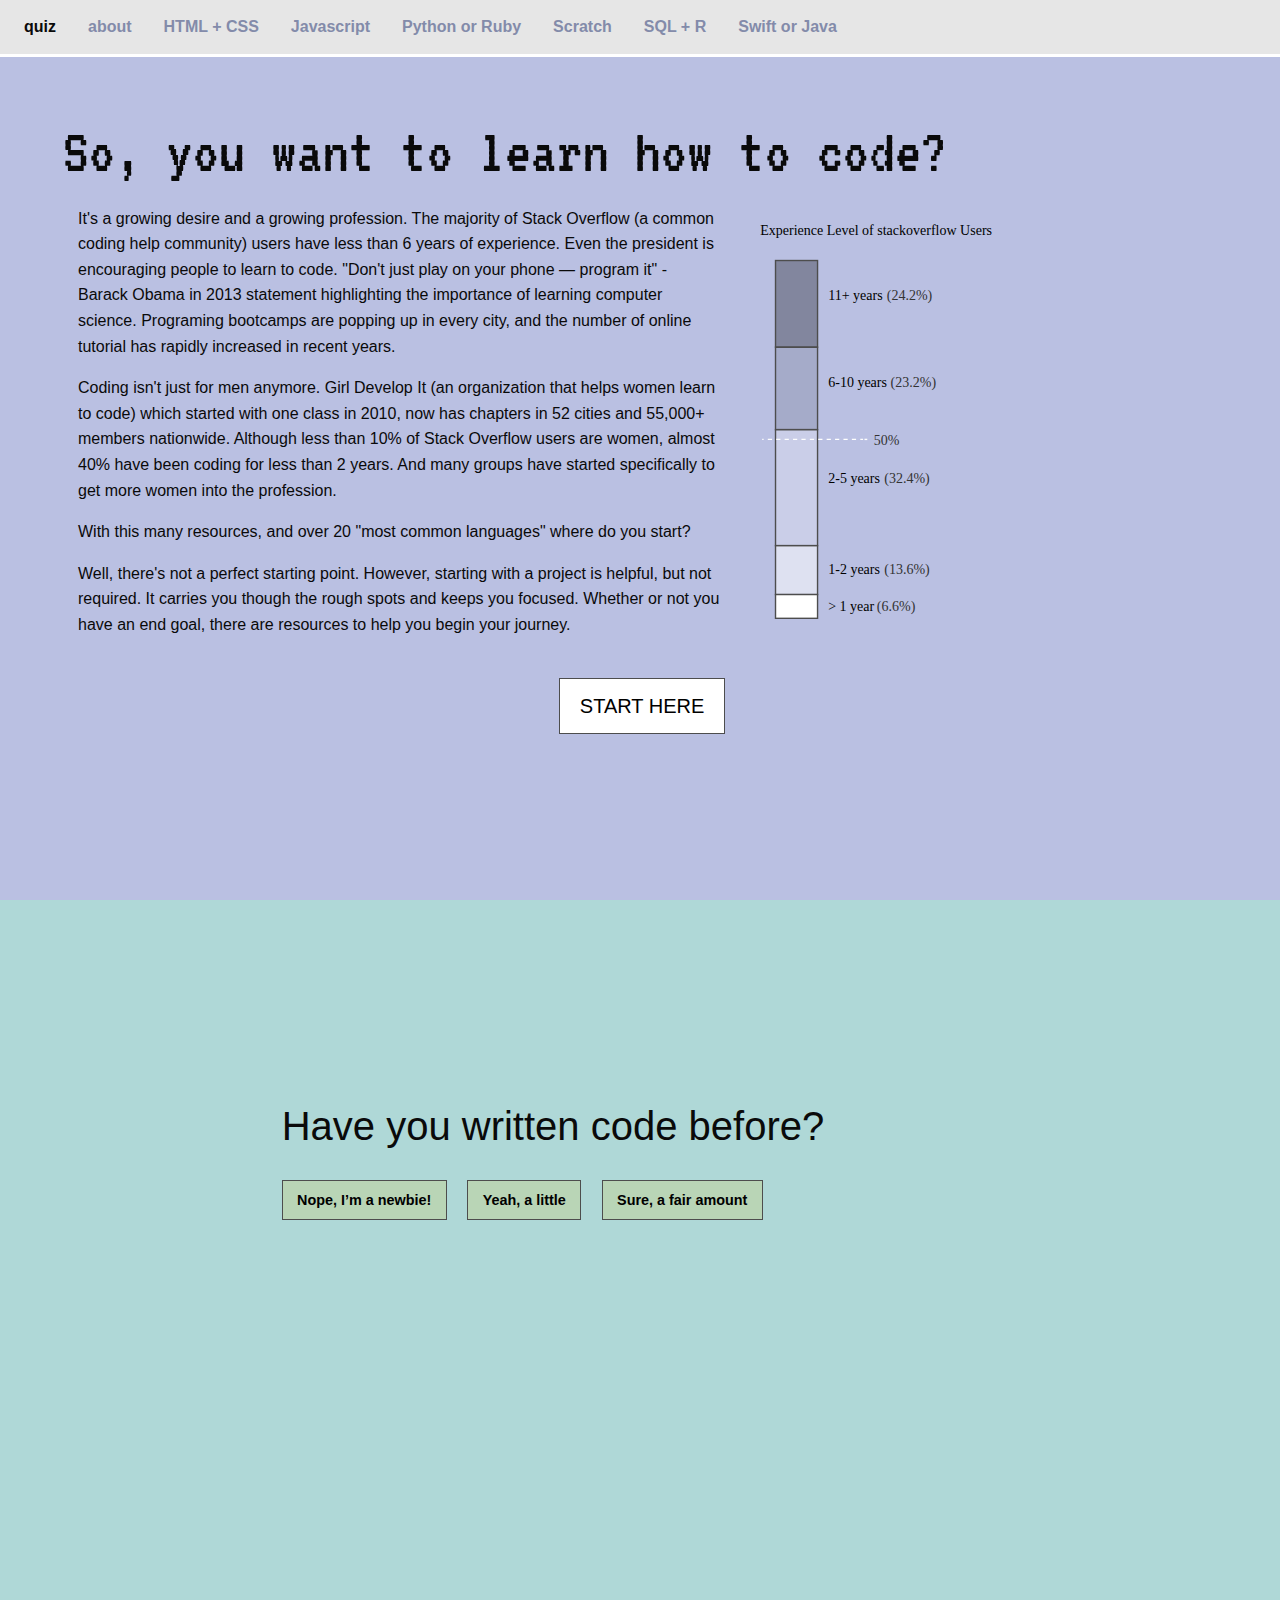
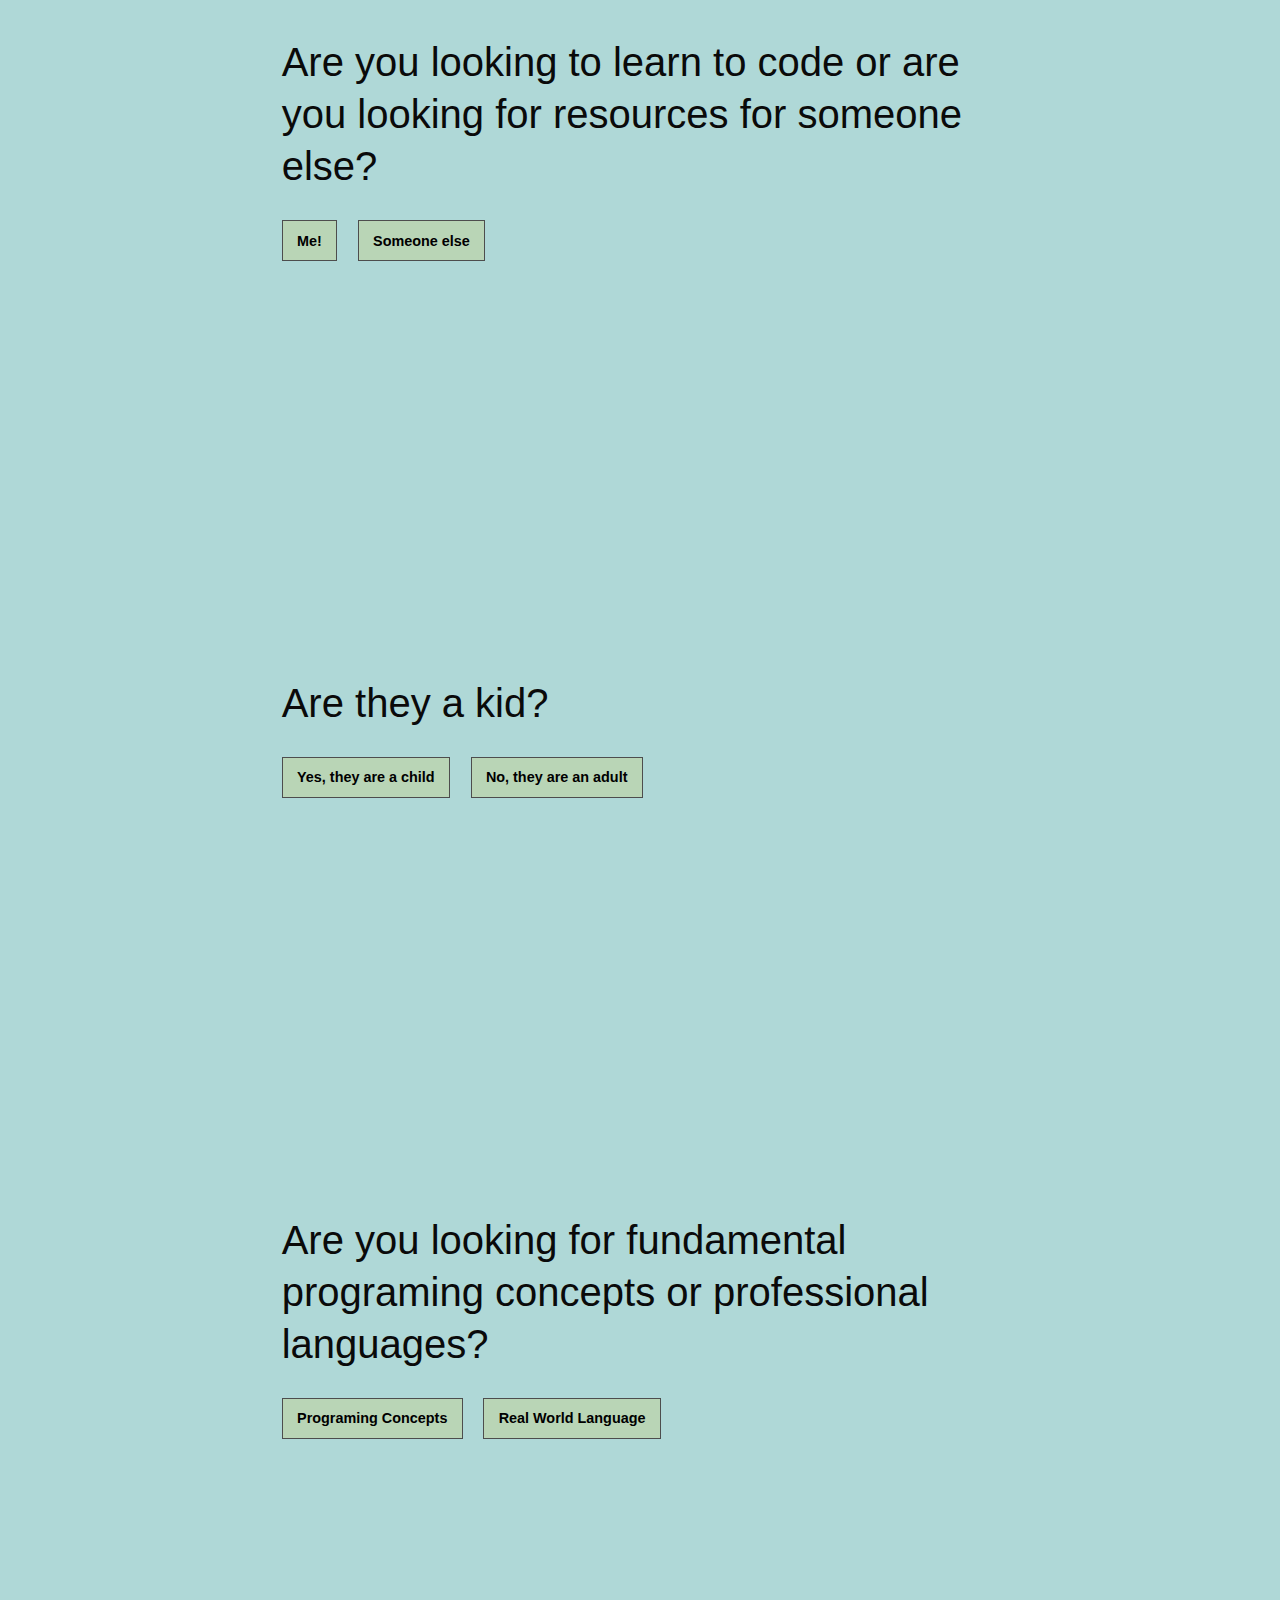
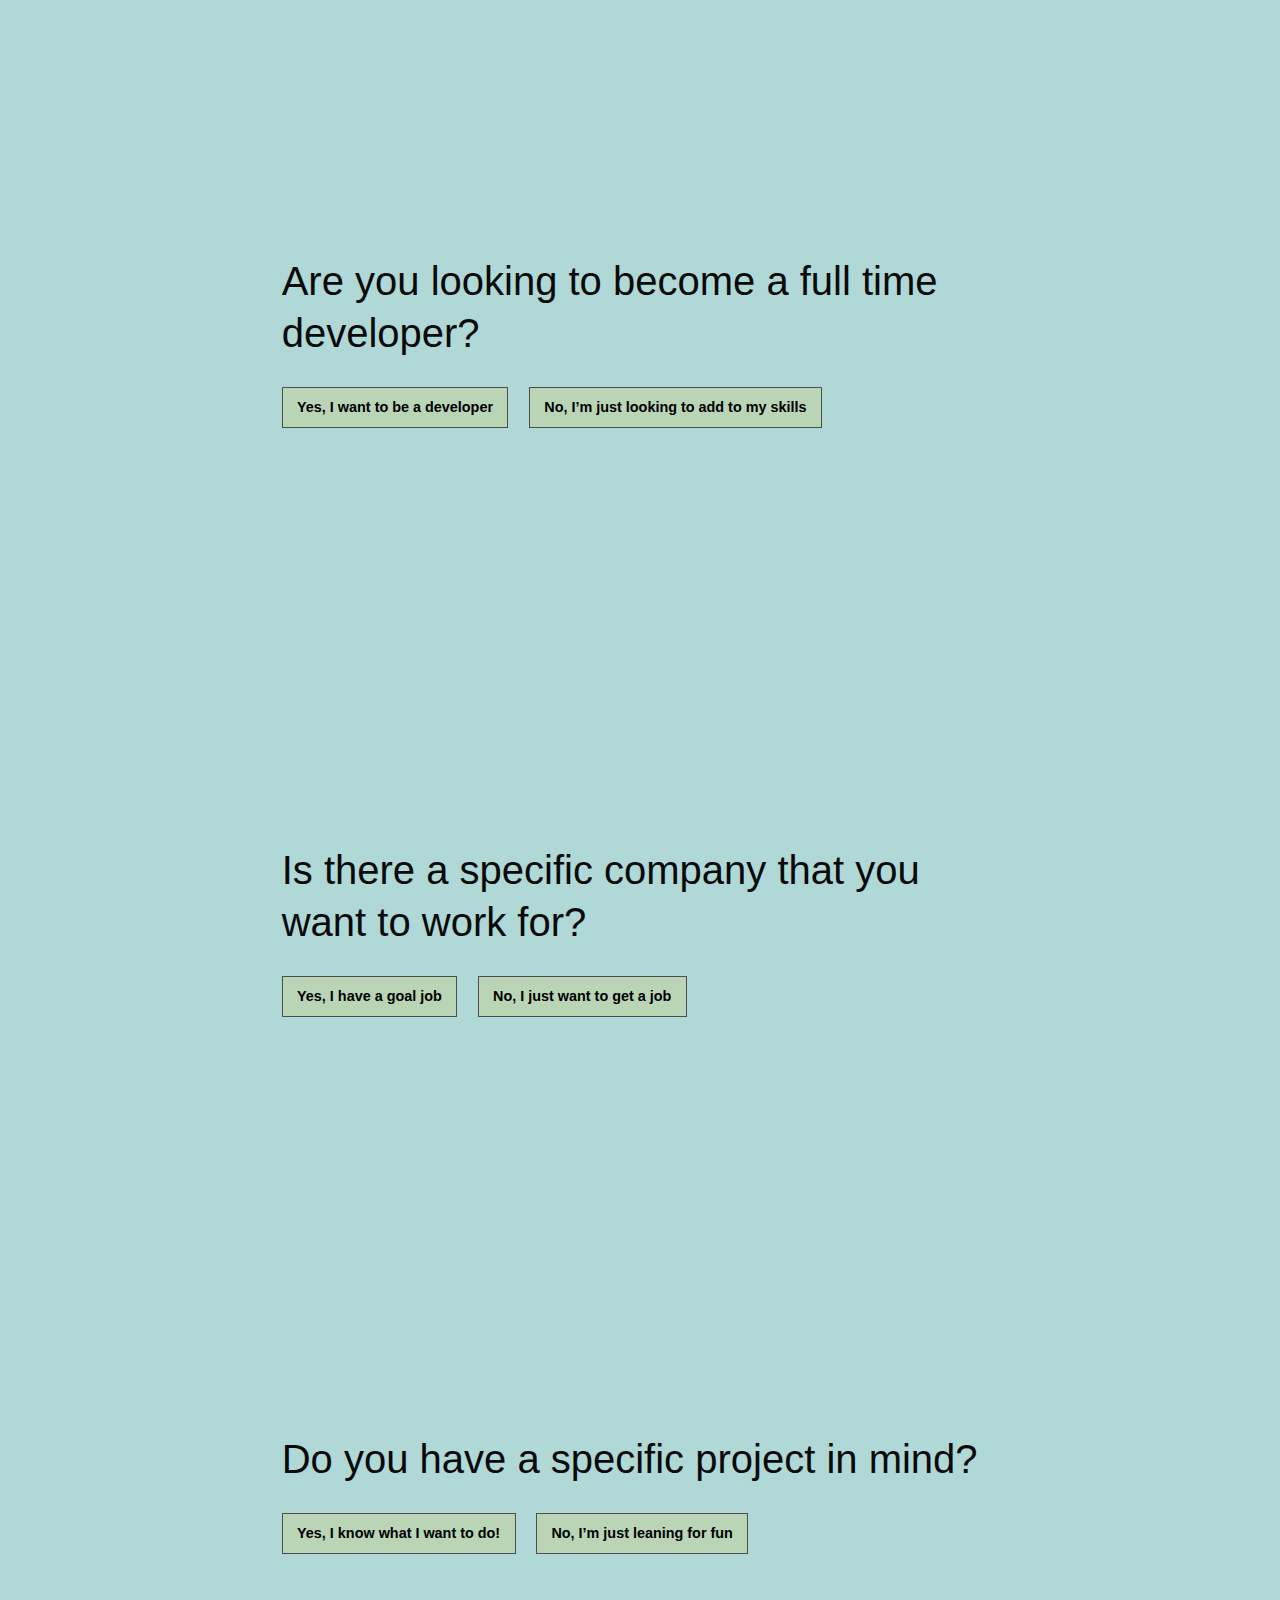
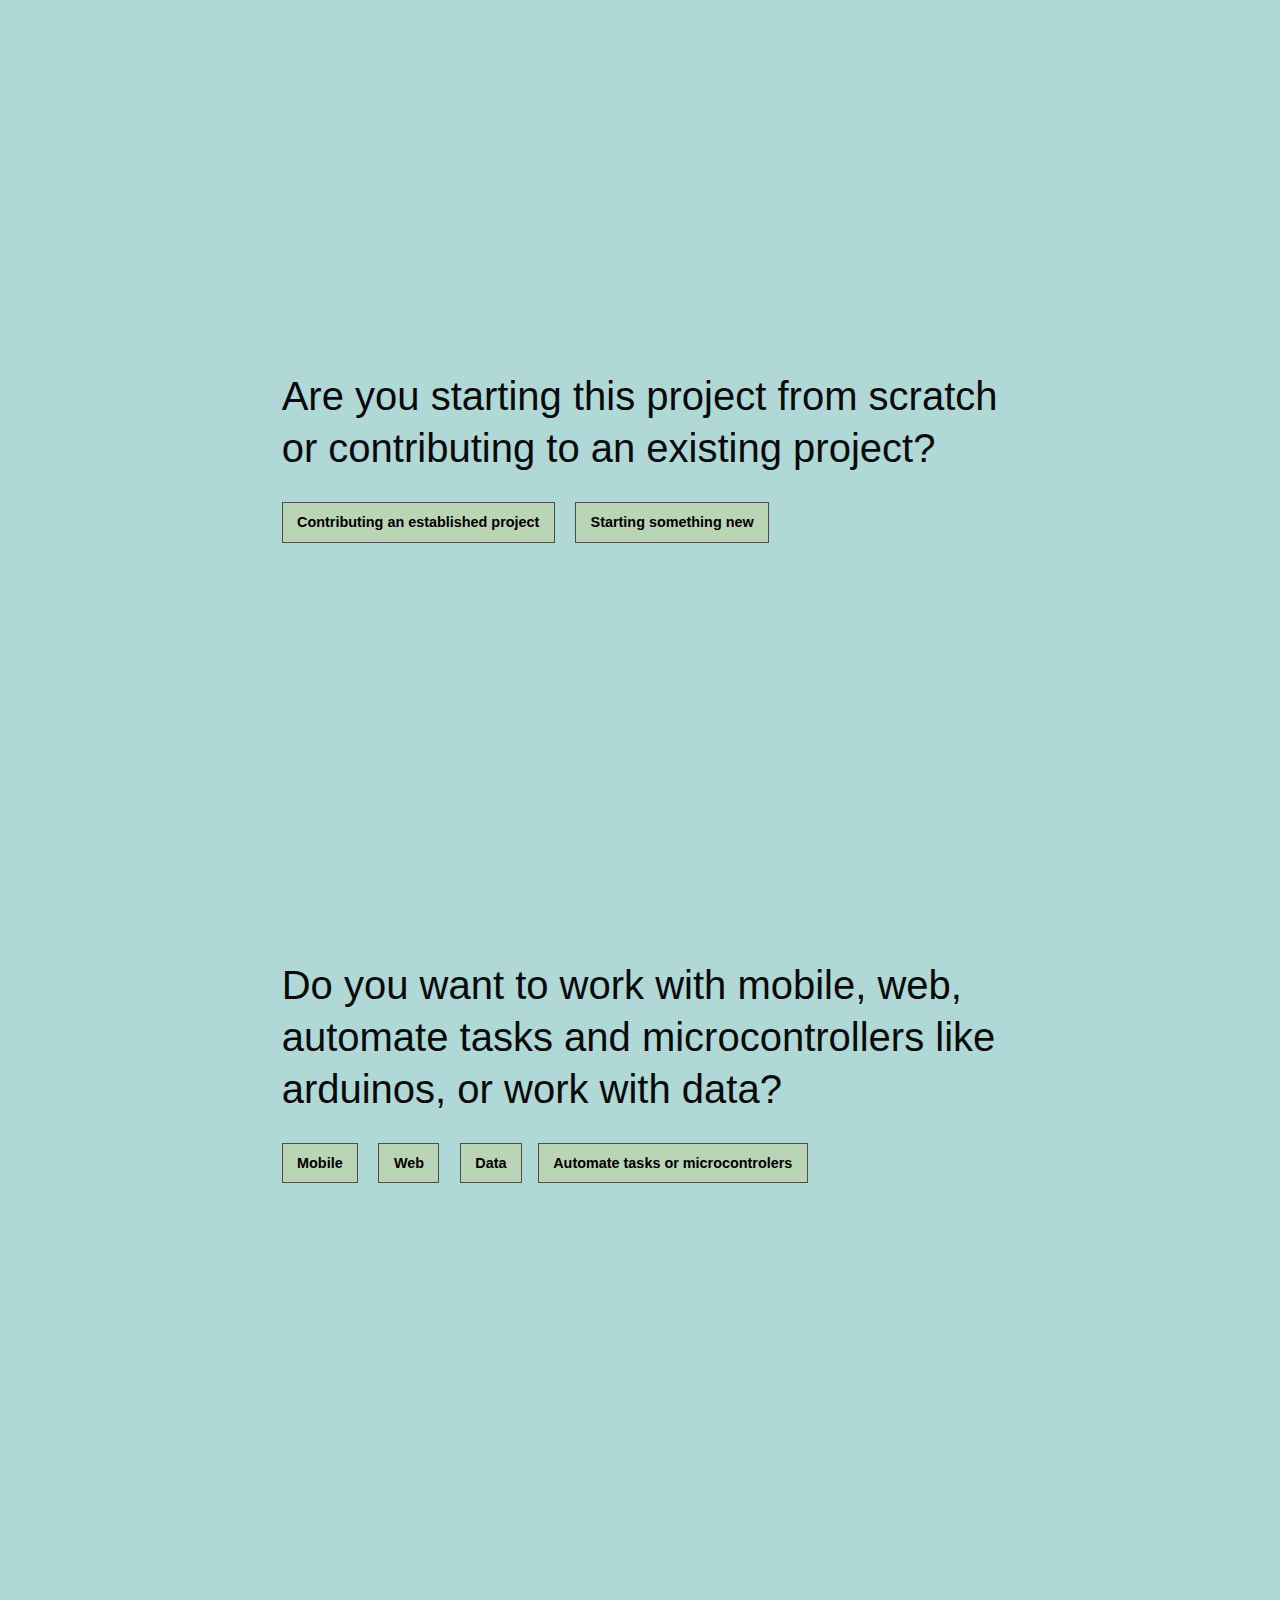
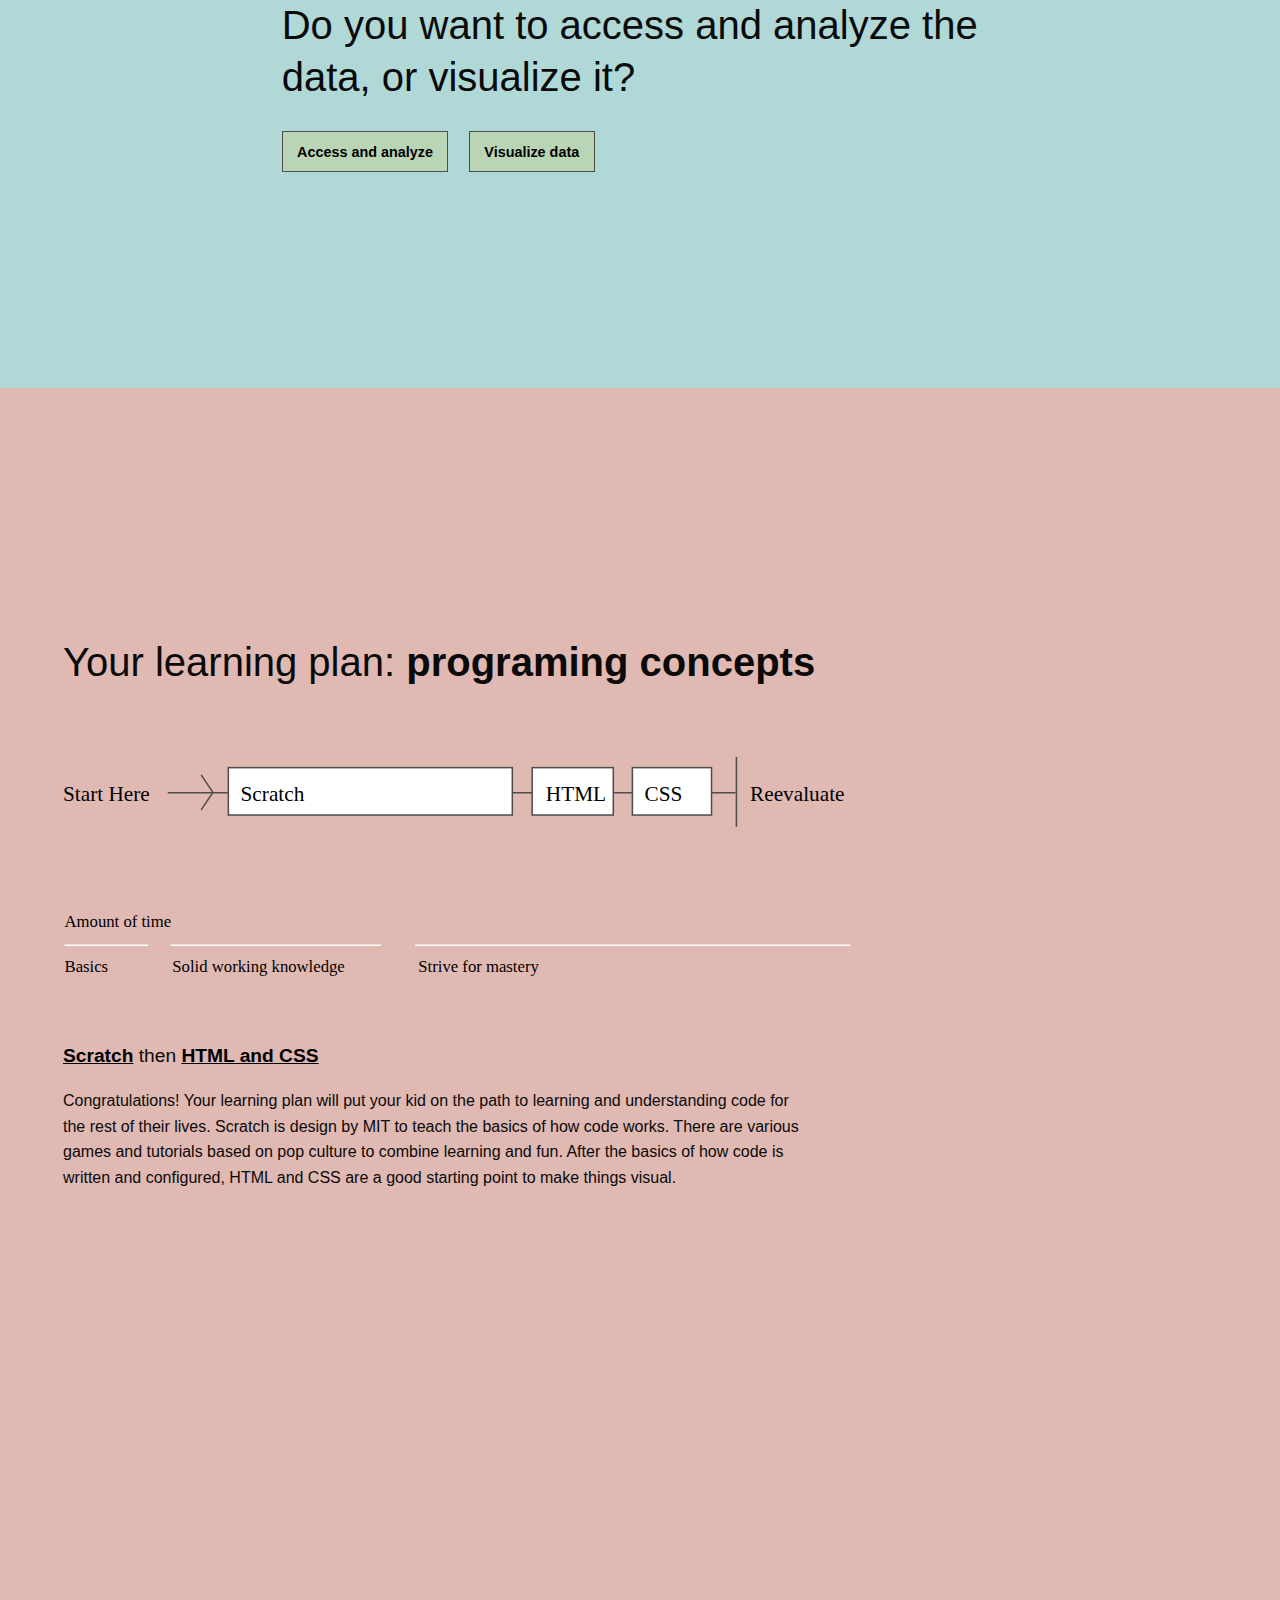
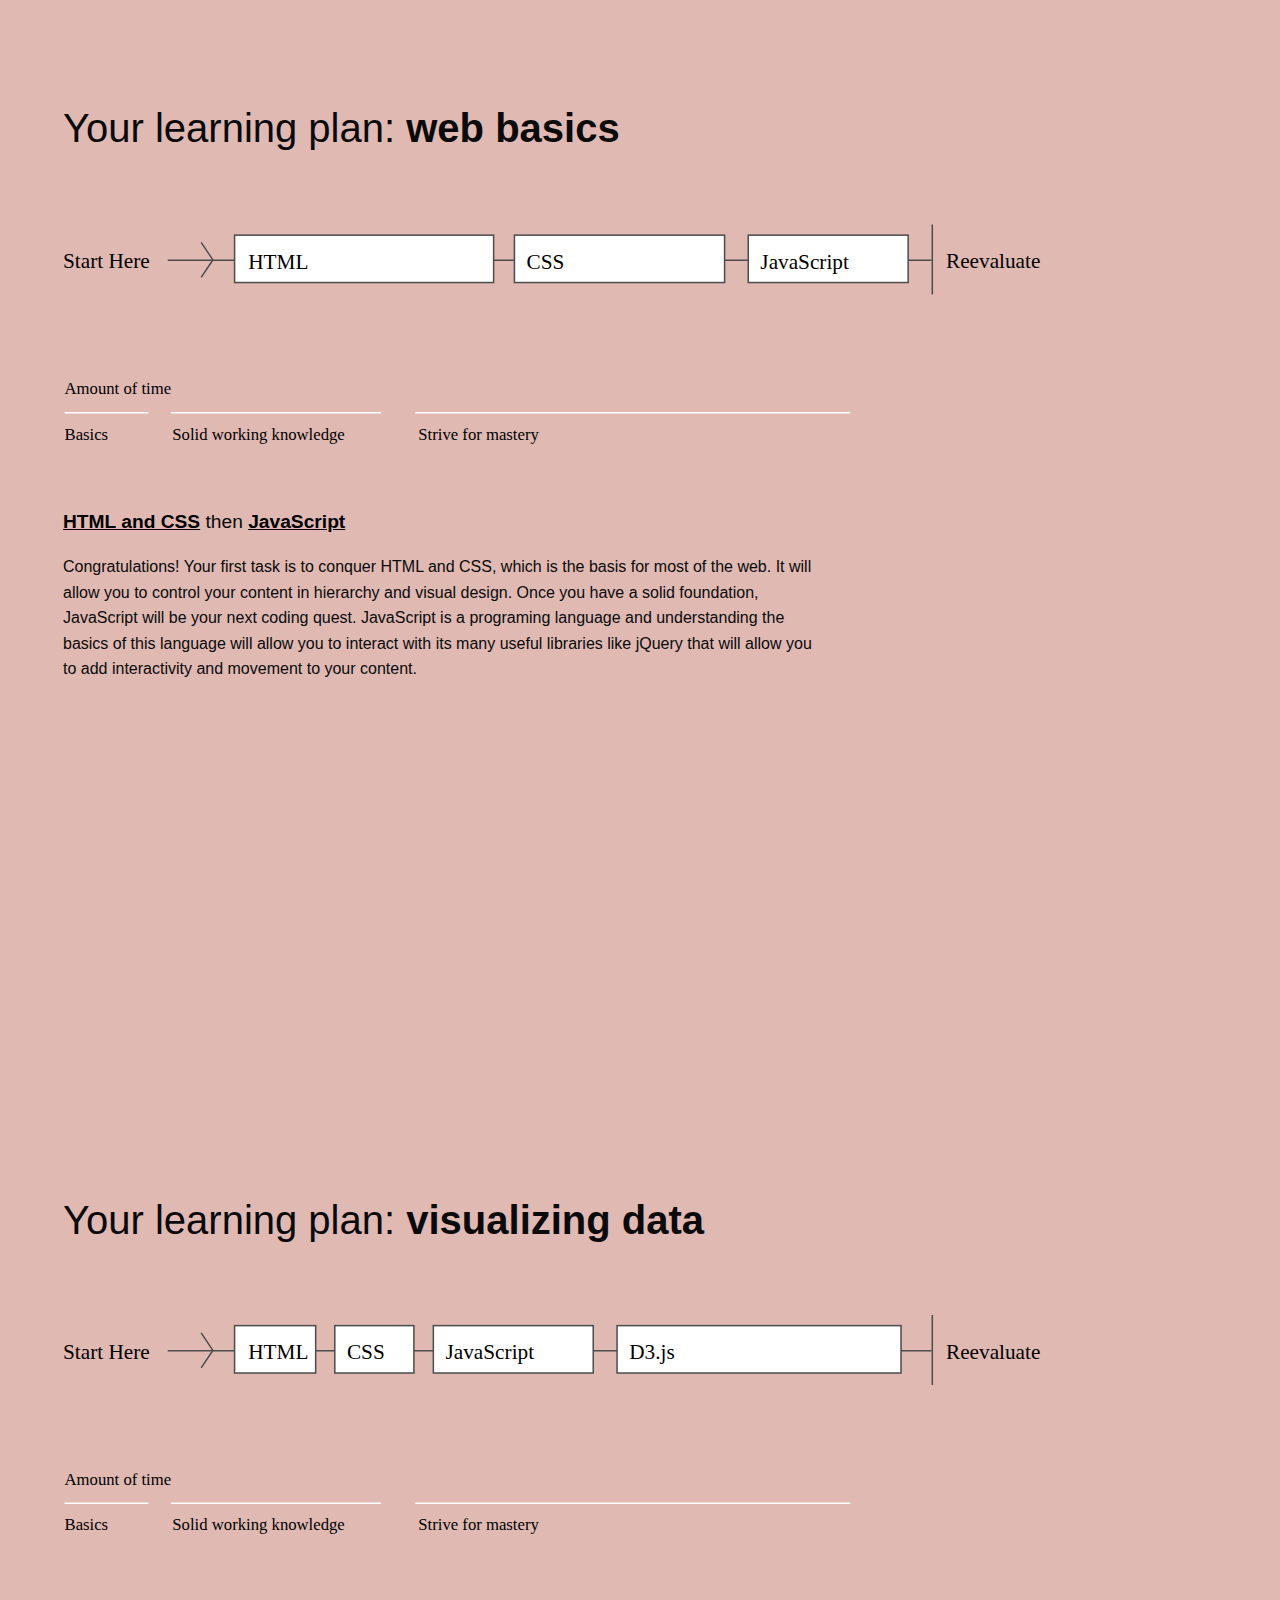
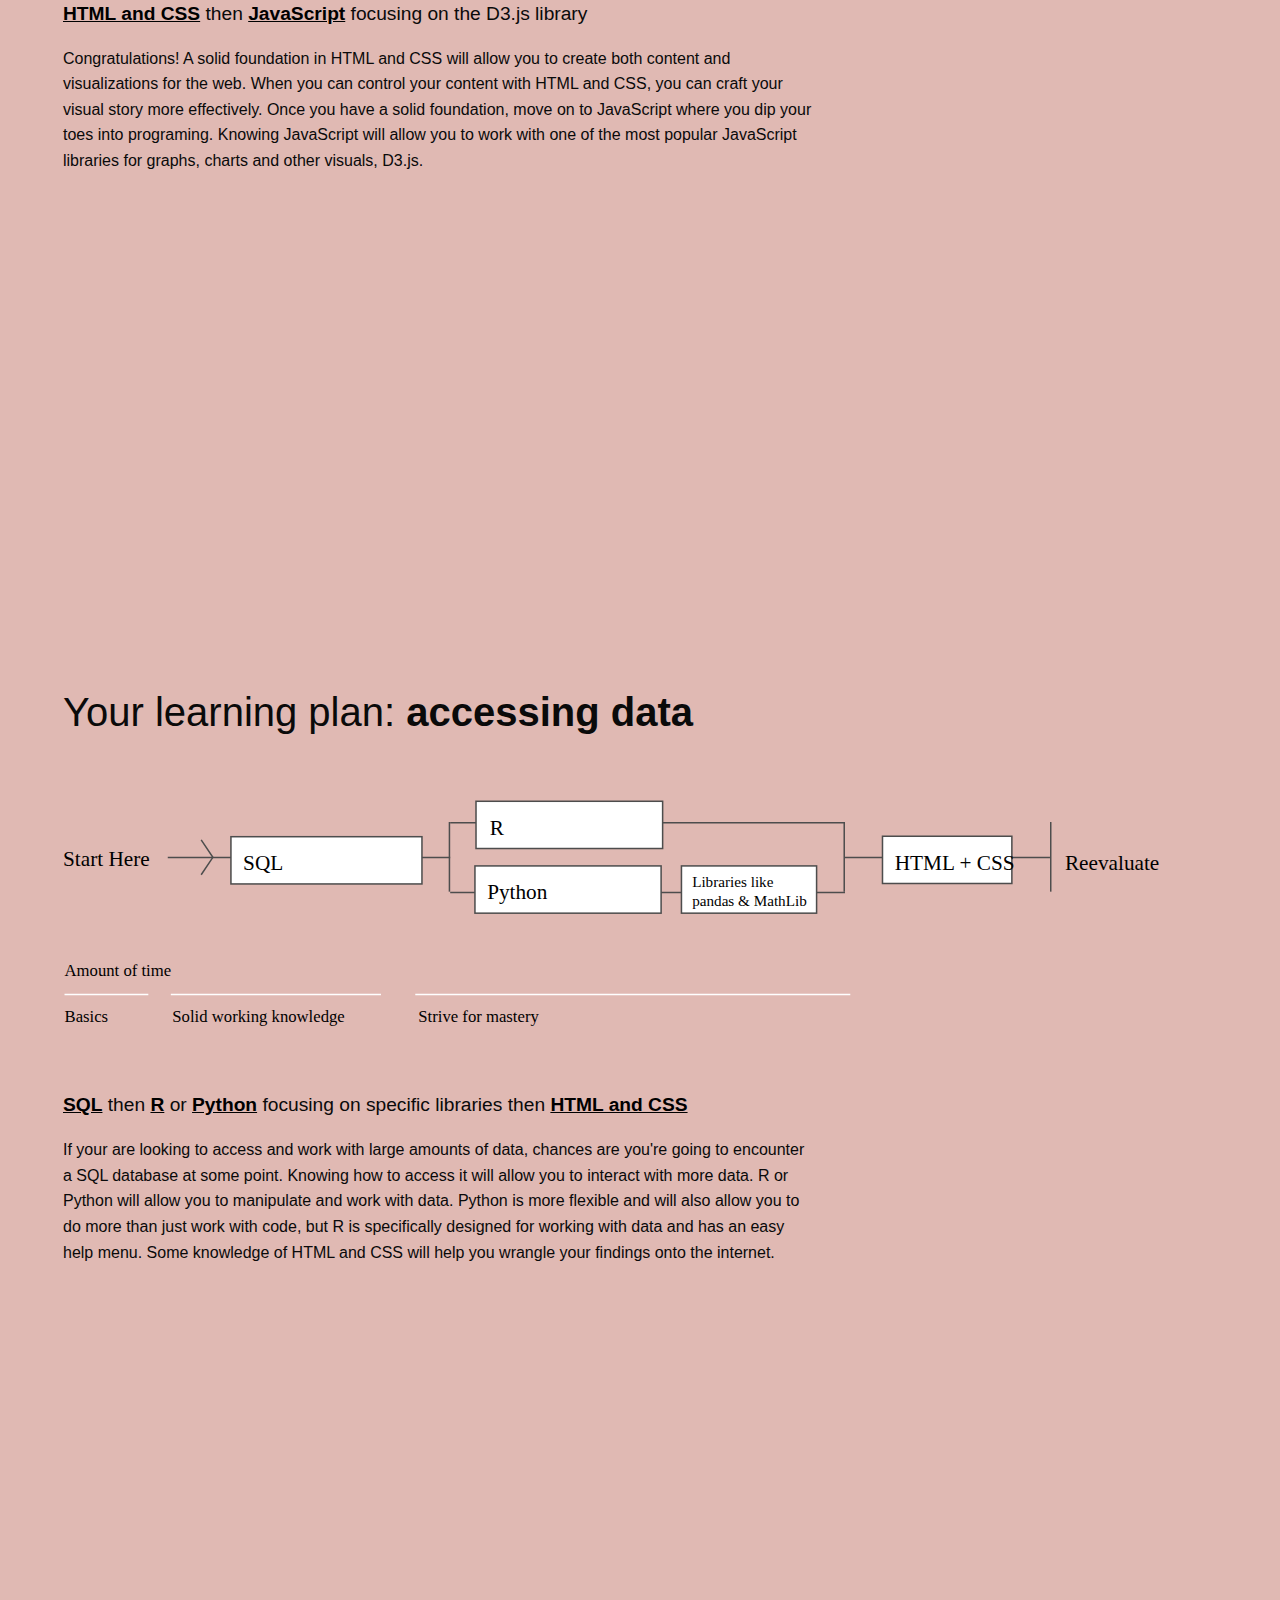
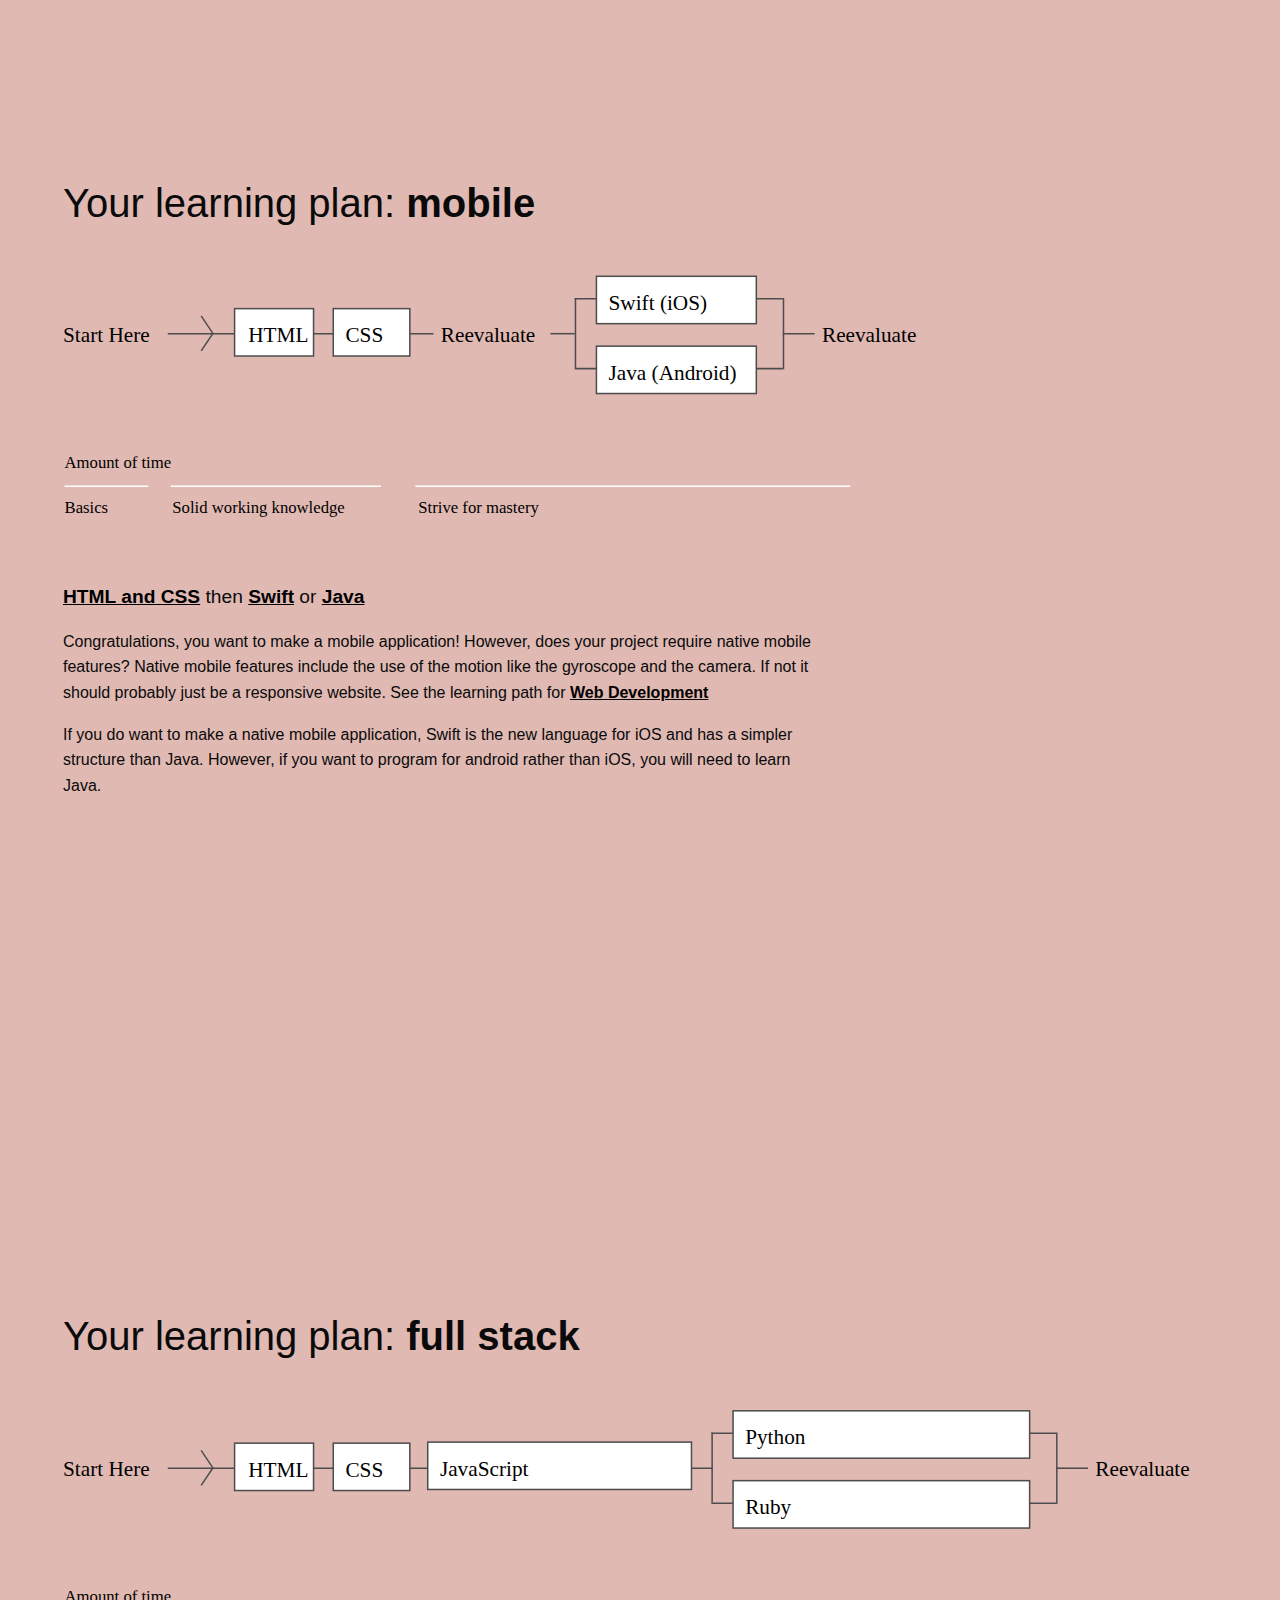
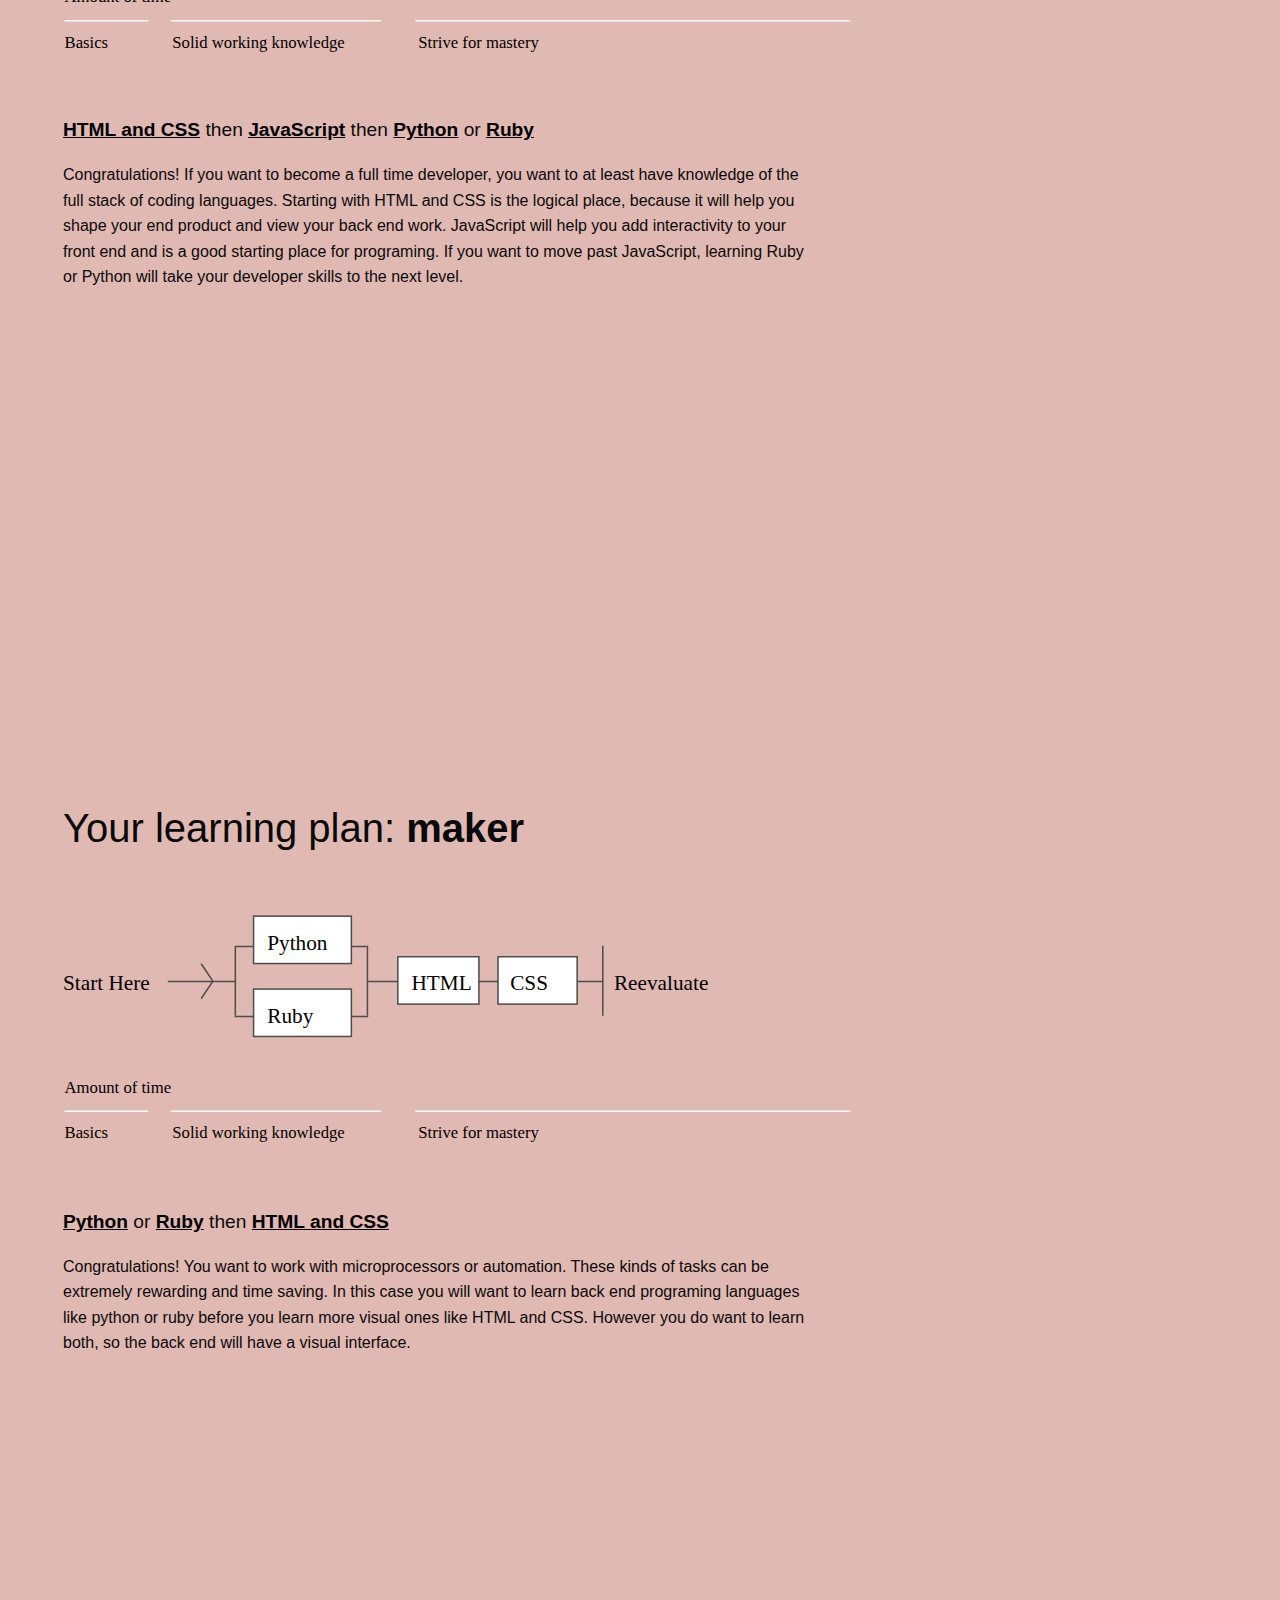
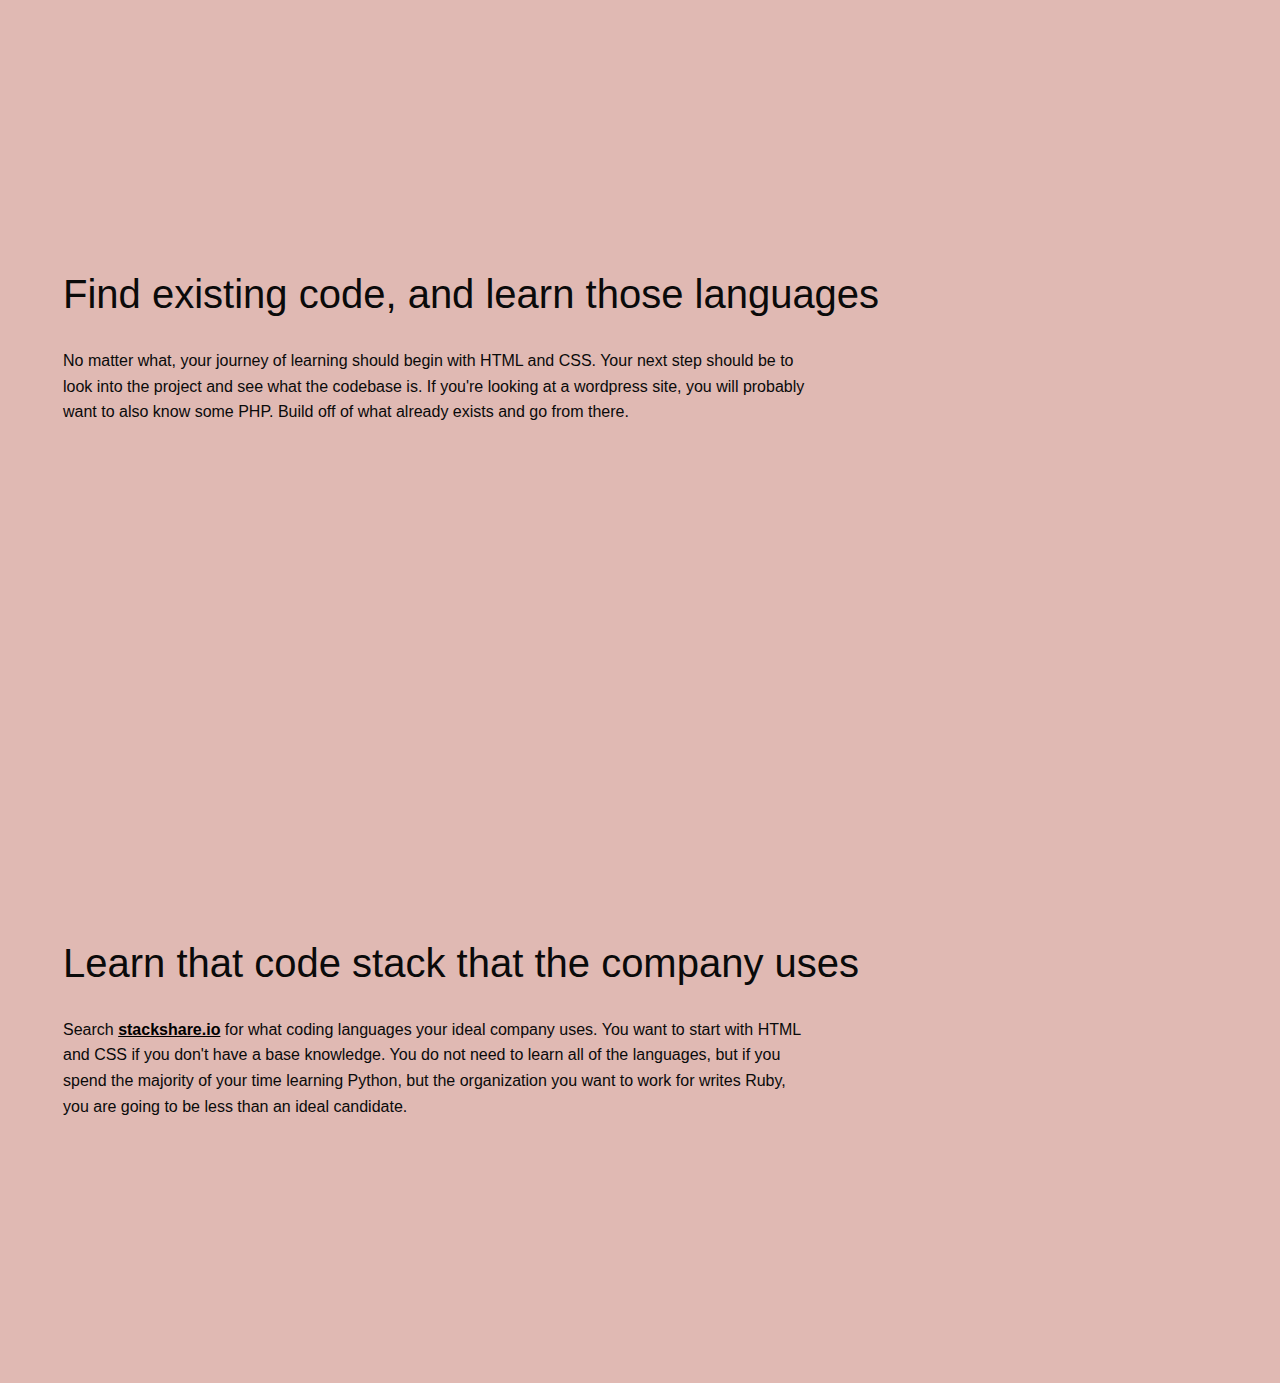
<file: index.html>
<!doctype html>
<html class="no-js" lang="en">
<head>
<meta charset="utf-8"/>
<meta name="viewport" content="width=device-width, initial-scale=1.0"/>

<script>
  (function(i,s,o,g,r,a,m){i['GoogleAnalyticsObject']=r;i[r]=i[r]||function(){
  (i[r].q=i[r].q||[]).push(arguments)},i[r].l=1*new Date();a=s.createElement(o),
  m=s.getElementsByTagName(o)[0];a.async=1;a.src=g;m.parentNode.insertBefore(a,m)
  })(window,document,'script','https://www.google-analytics.com/analytics.js','ga');

  ga('create', 'UA-82535105-2', 'auto');
  ga('send', 'pageview');

</script>


<title>Learn to Code Quiz</title>
<link href='https://fonts.googleapis.com/css?family=VT323' rel='stylesheet' type='text/css'>
<link rel="stylesheet" href="css/foundation.css">
<link rel="stylesheet" href="css/app.css">
<link rel="shortcut icon" href="favicon.ico" type="image/x-icon" />


</head>
<body>
 
<div class="top-bar">
<div class="top-bar-left">
<ul class="menu">
<li class="menu-text">quiz</li>
<li><a href="about.html">about</a></li>
<li><a href="html+css.html">HTML + CSS</a></li>
<li><a href="javascript.html">Javascript</a></li>
<li><a href="pythonorruby.html">Python or Ruby</a></li>
<li><a href="scratch.html">Scratch</a></li>
<li><a href="sql+r.html">SQL + R</a></li>
<li><a href="swiftorjava.html">Swift or Java</a></li>

</ul>
</div>
</div>
 
<div class="callout large primary ">
<div class="row column">
<h1>So, you want to learn how to code?</h1>


<div class=" large-7 columns">

<p>It's a growing desire and a growing profession. The majority of Stack Overflow (a common coding help community) users have less than 6 years of experience. Even the president is encouraging people to learn to code. "Don't just play on your phone — program it" - Barack Obama in 2013 statement highlighting the importance of learning computer science. Programing bootcamps are popping up in every city, and the number of online tutorial has rapidly increased in recent years.</p>

<p>Coding isn't just for men anymore. Girl Develop It (an organization that helps women learn to code) which started with one class in 2010, now has chapters in 52 cities and 55,000+ members nationwide. Although less than 10% of Stack Overflow users are women, almost 40% have been coding for less than 2 years. And many groups have started specifically to get more women into the profession.</p>

<p>With this many resources, and over 20 "most common languages" where do you start?</p>

<p>Well, there's not a perfect starting point. However, starting with a project is helpful, but not required. It carries you though the rough spots and keeps you focused. Whether or not you have an end goal, there are resources to help you begin your journey.</p>
</div>

<div class="large-5 columns">
	<img src="img/experience-graph-01.svg" style="max-height: 420px;">
</div>

	<div class="large-7 columns">
		<br>
		<a href="#q1" class="large primary button">Start Here</a> 
	</div>
</div>
</div>
 


<div class="question-section">
<div class="row medium-8 large-7 columns question-section">
	<a name="q1"></a>
<div class="question">
<h2>Have you written code before?</h2>

	<div class="float-center">
<a href="#q2" class="medium secondary button">Nope, I’m a newbie!</a> <a href="#q2" class="medium secondary button">Yeah, a little</a> <a href="#q2" class="medium secondary button">Sure, a fair amount</a>
</div>
</div>
</div>



<div class="row medium-8 large-7 columns question-section">

		<a name="q2"></a>

<div class="question">

<h2>Are you looking to learn to code or are you looking for resources for someone else?</h2>
<div class="float-center">
<a href="#q5" class="medium secondary button">Me!</a> <a href="#q3" class="medium secondary button">Someone else</a> 
</div>

</div>

</div>



<div class="row medium-8 large-7 columns question-section">

		<a name="q3"></a>
<div class="question">
<h2>Are they a kid?</h2>
<div class="float-center">
<a href="#q4" class="medium secondary button">Yes, they are a child</a> <a href="#q5" class="medium secondary button">No, they are an adult</a>
</div>

</div>

</div>



<div class="row medium-8 large-7 columns question-section">

		<a name="q4"></a>

<div class="question">
<h2>Are you looking for fundamental  programing concepts or professional languages?</h2>
<div class="float-center">
<a href="#a1" class="medium secondary button">Programing Concepts</a> <a href="#q5" class="medium secondary button">Real World Language</a>
</div>
</div>
</div>



<div class="row medium-8 large-7 columns question-section">

		<a name="q5"></a>

<div class="question">
<h2>Are you looking to become a full time developer?</h2>
<div class="float-center">
<a href="#q6" class="medium secondary button">Yes, I want to be a developer</a> <a href="#q7" class="medium secondary button">No, I’m just looking to add to my skills</a> 
</div>
</div>
</div>




<div class="row medium-8 large-7 columns question-section">

		<a name="q6"></a>

<div class="question">
<h2>Is there a specific company that you want to work for?</h2>
<div class="float-center">
<a href="#a9" class="medium secondary button">Yes, I have a goal job</a> <a href="#a6" class="medium secondary button">No, I just want to get a job</a> 
</div>
</div>
</div>





<div class="row medium-8 large-7 columns question-section">

		<a name="q7"></a>

<div class="question">
<h2>Do you have a specific project in mind?</h2>
<div class="float-center">
<a href="#q8" class="medium secondary button">Yes, I know what I want to do!</a> <a href="#q9" class="medium secondary button">No, I’m just leaning for fun</a> 
</div>
</div>
</div>




<div class="row medium-8 large-7 columns question-section">

		<a name="q8"></a>

<div class="question">
<h2>Are you starting this project from scratch or contributing to an existing project?</h2>
<div class="float-center">
<a href="#a8" class="medium secondary button">Contributing an established project</a> <a href="#q9" class="medium secondary button">Starting something new</a> 
</div>
</div>
</div>




<div class="row medium-8 large-7 columns question-section">

		<a name="q9"></a>

<div class="question">
<h2>Do you want to work with mobile, web, automate tasks and microcontrollers like arduinos, or work with data?</h2>
<div class="float-center">
<a href="#a5" class="medium secondary button">Mobile</a> <a href="#a2" class="medium secondary button">Web</a> <a href="#q10" class="medium secondary button">Data</a><a href="#a7" class="medium secondary button">Automate tasks or microcontrolers</a> 
</div>
</div>
</div>




<div class="row medium-8 large-7 columns question-section">

		<a name="q10"></a>

<div class="question">
<h2>Do you want to access and analyze the data, or visualize it? </h2>
<div class="float-center">
<a href="#a4" class="medium secondary button">Access and analyze</a> <a href="#a3" class="medium secondary button">Visualize data</a> 
</div>
</div>
</div>
</div>


<div class="callout large tertiary">
<div class="row column">

		<a name="a1"></a>


<div class="endpoint">
<h2>Your learning plan: <strong>programing concepts</strong></h2>
<img src="img/aifile_01_ProgramingFundamentals.svg">

<p class="large-text"><a href="scratch.html">Scratch</a> then <a href="html+css.html">HTML and CSS</a></p>

<p>Congratulations! Your learning plan will put your kid on the path to learning and understanding code for the rest of their lives. Scratch is design by MIT to teach the basics of how code works. There are various games and tutorials based on pop culture to combine learning and fun. After the basics of how code is written and configured, HTML and CSS are a good starting point to make things visual. 
</p>



</div>
</div>
</div>



<div class="callout large tertiary">
<div class="row column">

		<a name="a2"></a>


<div class="endpoint">
<h2>Your learning plan: <strong>web basics</strong> </h2>
<img src="img/aifile_01_WebContent.svg">
<p class="large-text"><a href="html+css.html">HTML and CSS</a> then <a href="javascript.html">JavaScript</a> </p>
<p>Congratulations! Your first task is to conquer HTML and CSS, which is the basis for most of the web. It will allow you to control your content in hierarchy and visual design. Once you have a solid foundation, JavaScript will be your next coding quest. JavaScript is a programing language and understanding the basics of this language will allow you to interact with its many useful libraries like jQuery that will allow you to add interactivity and movement to your content.</p>
</div>
</div>
</div>



<div class="callout large tertiary">
<div class="row column">

		<a name="a3"></a>


<div class="endpoint">
<h2>Your learning plan: <strong>visualizing data</strong> </h2>
<img src="img/aifile_01_VisualizingData.svg">

<p class="large-text"><a href="html+css.html">HTML and CSS</a> then <a href="javascript.html">JavaScript</a> focusing on the D3.js library</p>


<p>Congratulations! A solid foundation in HTML and CSS will allow you to create both content and visualizations for the web. When you can control your content with HTML and CSS, you can craft your visual story more effectively. Once you have a solid foundation, move on to JavaScript where you dip your toes into programing. Knowing JavaScript will allow you to work with one of the most popular JavaScript libraries for graphs, charts and other visuals, D3.js. </p>

</div>
</div>
</div>



<div class="callout large tertiary">
<div class="row column">

		<a name="a4"></a>


<div class="endpoint">
<h2>Your learning plan: <strong>accessing data</strong></h2>
<img src="img/aifile_01_BigData.svg">


<p class="large-text"><a href="sql+r.html">SQL</a> then <a href="sql+r.html">R</a> or <a href="pythonorruby.html">Python</a> focusing on specific libraries then <a href="html+css.html">HTML and CSS</a></p>

<p>If your are looking to access and work with large amounts of data, chances are you're going to encounter a SQL database at some point. Knowing how to access it will allow you to interact with more data. R or Python will allow you to manipulate and work with data. Python is more flexible and will also allow you to do more than just work with code, but R is specifically designed for working with data and has an easy help menu. Some knowledge of HTML and CSS will help you wrangle your findings onto the internet.</p>

</div>
</div>
</div>



<div class="callout large tertiary">
<div class="row column">

		<a name="a5"></a>


<div class="endpoint">
<h2>Your learning plan: <strong>mobile</strong></h2>
<img src="img/aifile_01_Mobile.svg">


<p class="large-text"><a href="html+css.html">HTML and CSS</a> then <a href="swiftorjava.html">Swift</a> or <a href="swiftorjava.html">Java</a></p>

<p>Congratulations, you want to make a mobile application! However, does your project require native mobile features? Native mobile features include the use of the motion like the gyroscope and the camera. If not it should probably just be a responsive website. See the learning path for <a href="#a2">Web Development</a></p>

<p>If you do want to make a native mobile application, Swift is the new language for iOS and has a simpler structure than Java. However, if you want to program for android rather than iOS, you will need to learn Java.</p>

</div>
</div>
</div>





<div class="callout large tertiary">
<div class="row column">

		<a name="a6"></a>


<div class="endpoint">
<h2>Your learning plan: <strong>full stack</strong></h2>
<img src="img/aifile_01_FullStack.svg">

<p class="large-text"><a href="html+css.html">HTML and CSS</a> then <a href="javascript.html">JavaScript</a> then <a href="pythonorruby.html">Python</a> or <a href="pythonorruby.html">Ruby</a></p>

<p>Congratulations! If you want to become a full time developer, you want to at least have knowledge of the full stack of coding languages. Starting with HTML and CSS is the logical place, because it will help you shape your end product and view your back end work. JavaScript will help you add interactivity to your front end and is a good starting place for programing. If you want to move past JavaScript, learning Ruby or Python will take your developer skills to the next level.</p>

</div>
</div>
</div>




<div class="callout large tertiary">
<div class="row column">

		<a name="a7"></a>


<div class="endpoint">
<h2>Your learning plan: <strong>maker</strong></h2>
<img src="img/aifile_01_Maker.svg">

<p class="large-text"><a href="pythonorruby.html">Python</a> or <a href="pythonorruby.html">Ruby</a> then <a href="html+css.html">HTML and CSS</a></p>

<p>Congratulations! You want to work with microprocessors or automation. These kinds of tasks can be extremely rewarding and time saving. In this case you will want to learn back end programing languages like python or ruby before you learn more visual ones like HTML and CSS. However you do want to learn both, so the back end will have a visual interface. </p>



</div>
</div>
</div>




<div class="callout large tertiary">
<div class="row column">

		<a name="a8"></a>


<div class="endpoint">
<h2>Find existing code, and learn those languages</h2>
<p>No matter what, your journey of learning should begin with HTML and CSS. Your next step should be to look into the project and see what the codebase is. If you're looking at a wordpress site, you will probably want to also know some PHP. Build off of what already exists and go from there. </p>

</div>
</div>
</div>






<div class="callout large tertiary">
<div class="row column">

		<a name="a9"></a>


<div class="endpoint">
<h2>Learn that code stack that the company uses</h2>
<p>Search <a href="http://stackshare.io/stacks" target="blank">stackshare.io</a> for what coding languages your ideal company uses. You want to start with HTML and CSS if you don't have a base knowledge. You do not need to learn all of the languages, but if you spend the majority of your time learning Python, but the organization you want to work for writes Ruby, you are going to be less than an ideal candidate.</p>

</div>
</div>
</div>




<script src="https://code.jquery.com/jquery-2.1.4.min.js"></script>
<script src="http://dhbhdrzi4tiry.cloudfront.net/cdn/sites/foundation.js"></script>
<script>
      $(document).foundation();
    </script>
</body>
</html>
</file>
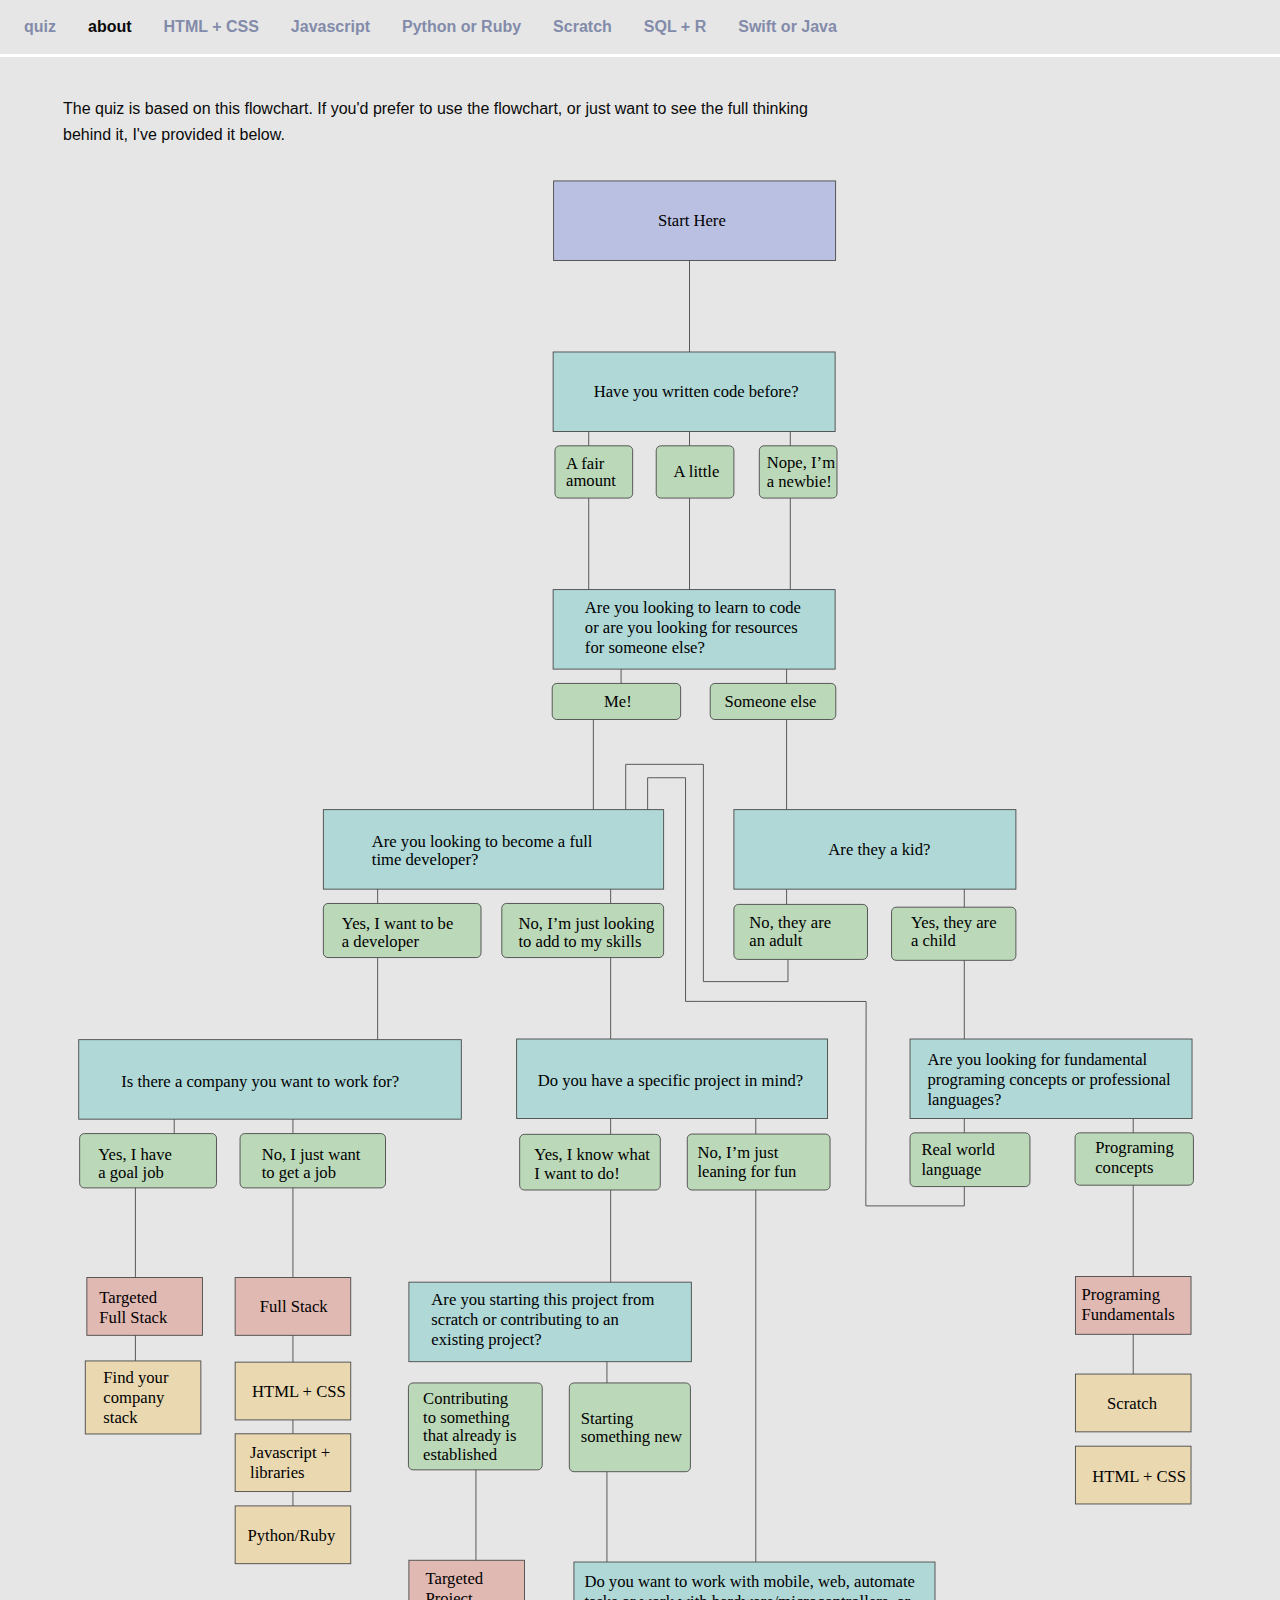
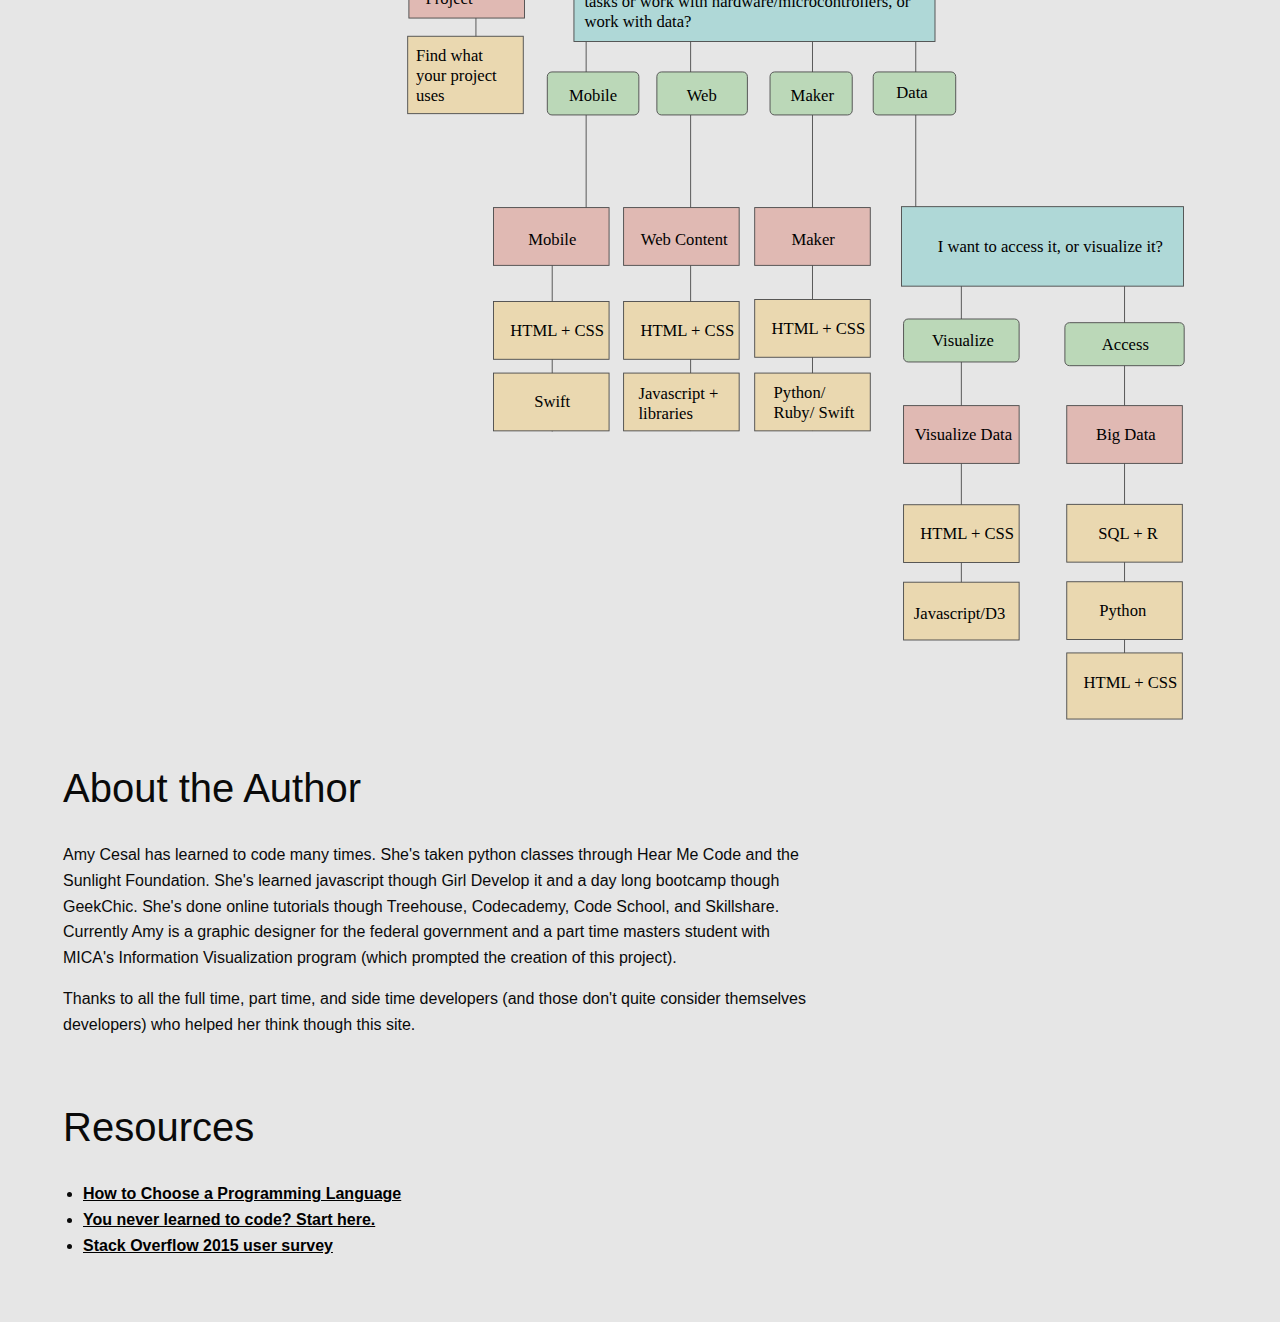
<file: about.html>
<!doctype html>
<html class="no-js" lang="en">
<head>
<meta charset="utf-8"/>
<meta name="viewport" content="width=device-width, initial-scale=1.0"/>
<title>about</title>
<link href='https://fonts.googleapis.com/css?family=VT323' rel='stylesheet' type='text/css'>
<link rel="stylesheet" href="css/foundation.css">
<link rel="stylesheet" href="css/app.css">
<link rel="shortcut icon" href="favicon.ico" type="image/x-icon" />
</head>
<body>

<div class="top-bar">
<div class="top-bar-left">
<ul class="menu">
<li><a href="index.html">quiz</a></li>
<li class="menu-text">about</li>
<li><a href="html+css.html">HTML + CSS</a></li>
<li><a href="javascript.html">Javascript</a></li>
<li><a href="pythonorruby.html">Python or Ruby</a></li>
<li><a href="scratch.html">Scratch</a></li>
<li><a href="sql+r.html">SQL + R</a></li>
<li><a href="swiftorjava.html">Swift or Java</a></li>

</ul>
</div>
</div>
 
<div class="callout large resources-section">
<div class="row column">
<br>
<br>
<p>The quiz is based on this flowchart. If you'd prefer to use the flowchart, or just want to see the full thinking behind it, I've provided it below.</p>
<img src="img/aifile_01_Flowchart.svg">

<br>
<br>
<h2>About the Author</h2>

<p>Amy Cesal has learned to code many times. She's taken python classes through Hear Me Code and the Sunlight Foundation. She's learned javascript though Girl Develop it and a day long bootcamp though GeekChic. She's done online tutorials though Treehouse, Codecademy, Code School, and Skillshare. Currently Amy is a graphic designer for the federal government and a part time masters student with MICA's Information Visualization program (which prompted the creation of this project).</p>
<p>Thanks to all the full time, part time, and side time developers (and those don't quite consider themselves developers) who helped her think though this site. </p><br><br>
<h2>Resources</h2>
<ul>
	<li><a href="http://blog.teamtreehouse.com/choose-programming-language">How to Choose a Programming Language</a></li>
	<li><a href="http://mashable.com/2015/12/05/learning-to-code">You never learned to code? Start here.</a></li>
	<li><a href="http://stackoverflow.com/research/developer-survey-2015">Stack Overflow 2015 user survey</a></li>
</ul>
</div>
</div>

<script src="https://code.jquery.com/jquery-2.1.4.min.js"></script>
<script src="http://dhbhdrzi4tiry.cloudfront.net/cdn/sites/foundation.js"></script>
<script>
      $(document).foundation();
    </script>
</body>
</html>
</file>
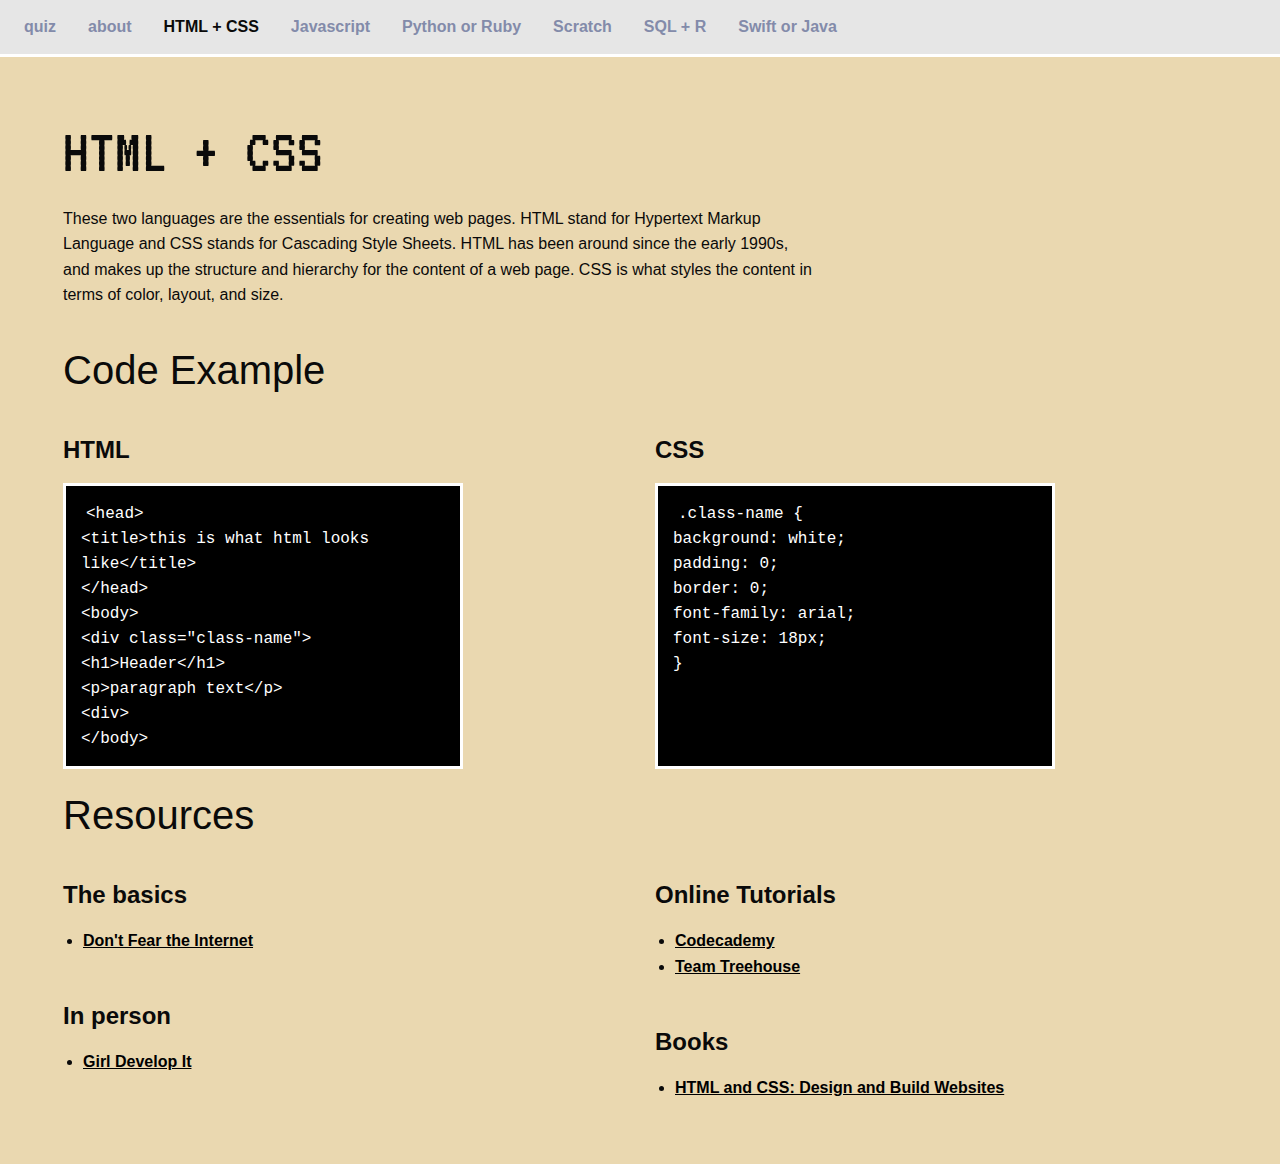
<file: html+css.html>
<!doctype html>
<html class="no-js" lang="en">
<head>
<meta charset="utf-8"/>
<meta name="viewport" content="width=device-width, initial-scale=1.0"/>
<title>about</title>
<link href='https://fonts.googleapis.com/css?family=VT323' rel='stylesheet' type='text/css'>
<link rel="stylesheet" href="css/foundation.css">
<link rel="stylesheet" href="css/app.css">
</head>
<body>

<div class="top-bar">
<div class="top-bar-left">
<ul class="menu">
<li><a href="index.html">quiz</a></li>
<li><a href="about.html">about</a></li>
<li class="menu-text">HTML + CSS</li>
<li><a href="javascript.html">Javascript</a></li>
<li><a href="pythonorruby.html">Python or Ruby</a></li>
<li><a href="scratch.html">Scratch</a></li>
<li><a href="sql+r.html">SQL + R</a></li>
<li><a href="swiftorjava.html">Swift or Java</a></li>

</ul>
</div>
</div>
 
<div class="callout large secondary">
<div class="row column">
<h1>HTML + CSS</h1>
<p>These two languages are the essentials for creating web pages. HTML stand for Hypertext Markup Language and CSS stands for Cascading Style Sheets. HTML has been around since the early 1990s, and makes up the structure and hierarchy for the content of a web page. CSS is what styles the content in terms of color, layout, and size.
</p>
<h2 class="codepage">Code Example</h2>


<div class="row">
	<div class="large-6 columns">

<h3>HTML</h3>

<div class="code">
<code> 
&lt;head&gt; <br>
&lt;title&gt;this is what html looks like&lt;/title&gt;<br>
&lt;/head&gt;<br>
&lt;body&gt;<br>

&lt;div class="class-name"&gt;<br>
&lt;h1&gt;Header&lt;/h1&gt;<br>
&lt;p&gt;paragraph text&lt;/p&gt;<br>
&lt;div&gt;<br>
&lt;/body&gt;<br>

</code>
</div>
</div>

	<div class="large-6 columns">
<h3>CSS</h3>

<div class="code">
<code> 
.class-name {<br>
  background: white;<br>
  padding: 0;<br>
  border: 0;<br>
  font-family: arial;<br>
  font-size: 18px;<br>
} <br>
<br>
<br>
<br>
</code>
</div>
</div>
</div>


<h2 class="codepage">Resources</h2>

<div class="row">
	<div class="large-6 columns">
<h3>The basics</h3>
<ul>
	<li><a href="http://www.dontfeartheinternet.com/00-fear-not/">Don't Fear the Internet</a></li>
</ul>

<h3>In person</h3>
<ul>
	<li><a href="https://www.girldevelopit.com/chapters">Girl Develop It</a></li>
</ul>
	</div>


	<div class="large-6 columns">
<h3>Online Tutorials</h3>
<ul>
	<li><a href="https://www.codecademy.com/learn/web">Codecademy</a></li>
	<li><a href="https://teamtreehouse.com/library/topic:html/sort:difficulty">Team Treehouse</a></li>
</ul>


<h3>Books</h3>
<ul>
	<li><a href="http://www.amazon.com/HTML-CSS-Design-Build-Websites/dp/1118008189/ref=asap_bc?ie=UTF8">HTML and CSS: Design and Build Websites</a></li>
</ul>

</div>
</div>
</div>
</div>

<script src="https://code.jquery.com/jquery-2.1.4.min.js"></script>
<script src="http://dhbhdrzi4tiry.cloudfront.net/cdn/sites/foundation.js"></script>
<script>
      $(document).foundation();
    </script>
</body>
</html>
</file>
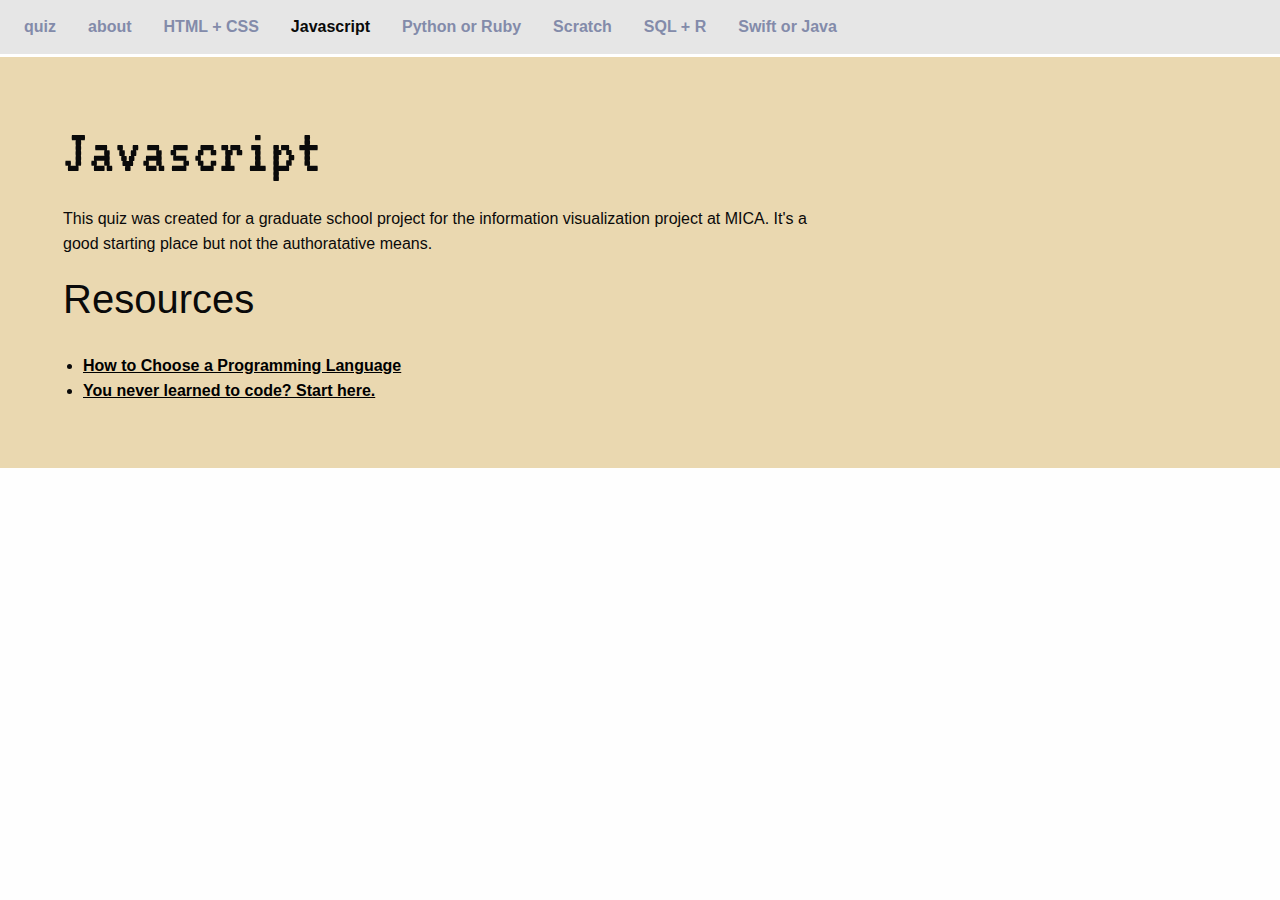
<file: javascript.html>
<!doctype html>
<html class="no-js" lang="en">
<head>
<meta charset="utf-8"/>
<meta name="viewport" content="width=device-width, initial-scale=1.0"/>
<title>about</title>
<link href='https://fonts.googleapis.com/css?family=VT323' rel='stylesheet' type='text/css'>
<link rel="stylesheet" href="css/foundation.css">
<link rel="stylesheet" href="css/app.css">
</head>
<body>

<div class="top-bar">
<div class="top-bar-left">
<ul class="menu">
<li><a href="index.html">quiz</a></li>
<li><a href="about.html">about</a></li>
<li><a href="html+css.html">HTML + CSS</a></li>
<li class="menu-text">Javascript</li>
<li><a href="pythonorruby.html">Python or Ruby</a></li>
<li><a href="scratch.html">Scratch</a></li>
<li><a href="sql+r.html">SQL + R</a></li>
<li><a href="swiftorjava.html">Swift or Java</a></li>

</ul>
</div>
</div>
 
<div class="callout large secondary">
<div class="row column">
<h1>Javascript</h1>
<p>This quiz was created for a graduate school project for the information visualization project at MICA. It's a good starting place but not the authoratative means. </p>
<h2>Resources</h2>
<ul>
	<li><a href="http://blog.teamtreehouse.com/choose-programming-language">How to Choose a Programming Language</a></li>
	<li><a href="http://mashable.com/2015/12/05/learning-to-code">You never learned to code? Start here.</a></li>
</ul>
</div>
</div>

<script src="https://code.jquery.com/jquery-2.1.4.min.js"></script>
<script src="http://dhbhdrzi4tiry.cloudfront.net/cdn/sites/foundation.js"></script>
<script>
      $(document).foundation();
    </script>
</body>
</html>
</file>
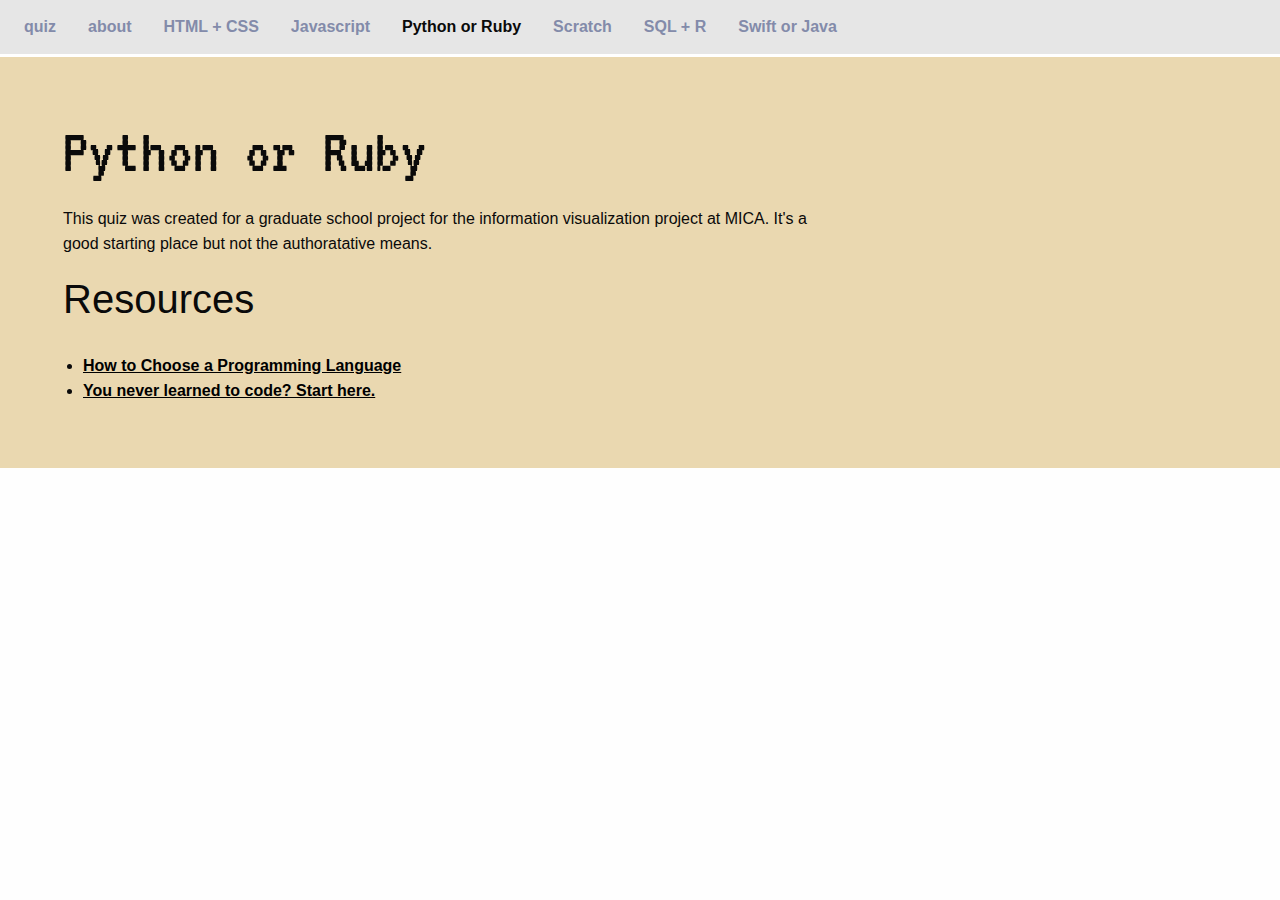
<file: pythonorruby.html>
<!doctype html>
<html class="no-js" lang="en">
<head>
<meta charset="utf-8"/>
<meta name="viewport" content="width=device-width, initial-scale=1.0"/>
<title>about</title>
<link href='https://fonts.googleapis.com/css?family=VT323' rel='stylesheet' type='text/css'>
<link rel="stylesheet" href="css/foundation.css">
<link rel="stylesheet" href="css/app.css">
</head>
<body>

<div class="top-bar">
<div class="top-bar-left">
<ul class="menu">
<li><a href="index.html">quiz</a></li>
<li><a href="about.html">about</a></li>
<li><a href="html+css.html">HTML + CSS</a></li>
<li><a href="javascript.html">Javascript</a></li>
<li class="menu-text">Python or Ruby</li>
<li><a href="scratch.html">Scratch</a></li>
<li><a href="sql+r.html">SQL + R</a></li>
<li><a href="swiftorjava.html">Swift or Java</a></li>

</ul>
</div>
</div>
 
<div class="callout large secondary">
<div class="row column">
<h1>Python or Ruby</h1>
<p>This quiz was created for a graduate school project for the information visualization project at MICA. It's a good starting place but not the authoratative means. </p>
<h2>Resources</h2>
<ul>
	<li><a href="http://blog.teamtreehouse.com/choose-programming-language">How to Choose a Programming Language</a></li>
	<li><a href="http://mashable.com/2015/12/05/learning-to-code">You never learned to code? Start here.</a></li>
</ul>
</div>
</div>

<script src="https://code.jquery.com/jquery-2.1.4.min.js"></script>
<script src="http://dhbhdrzi4tiry.cloudfront.net/cdn/sites/foundation.js"></script>
<script>
      $(document).foundation();
    </script>
</body>
</html>
</file>
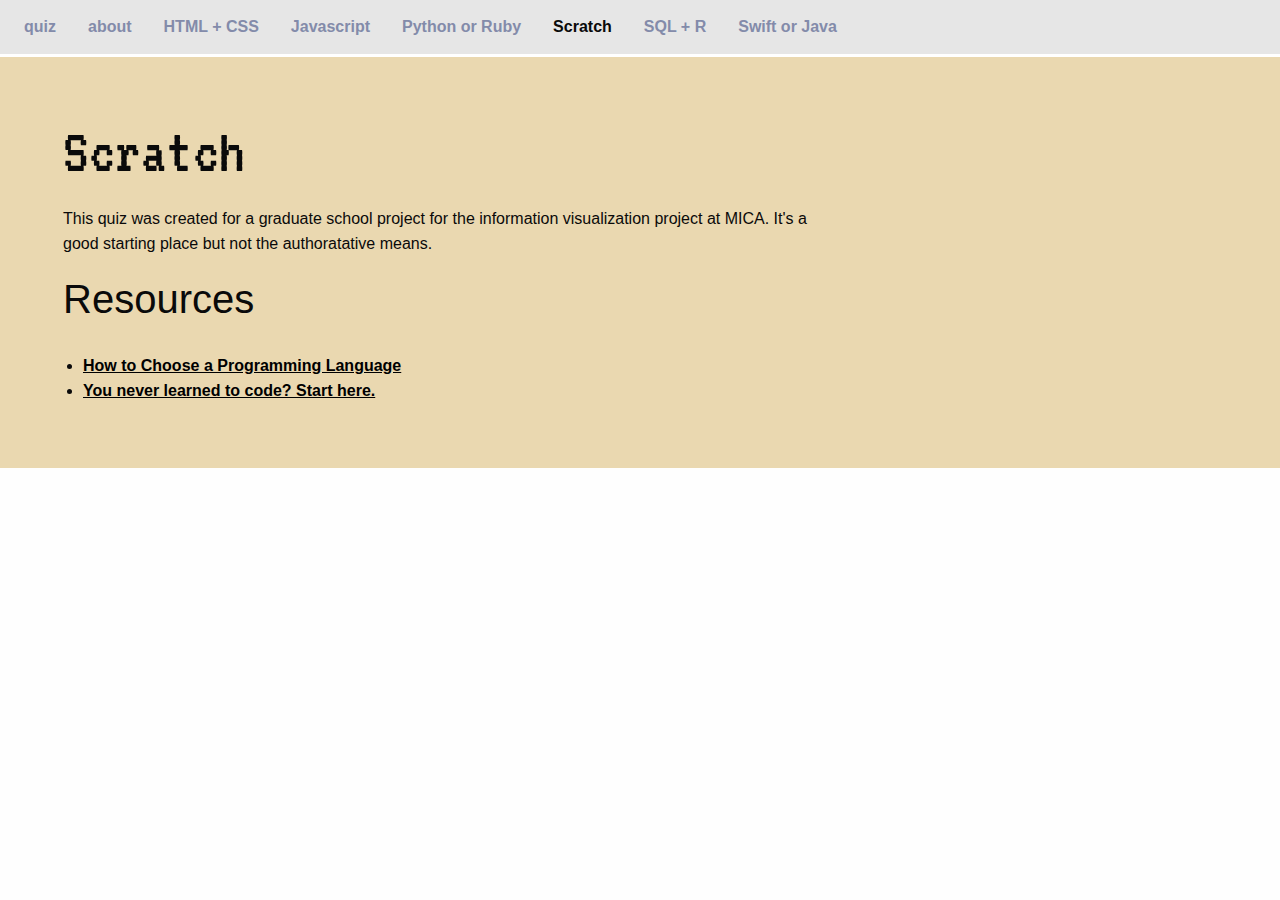
<file: scratch.html>
<!doctype html>
<html class="no-js" lang="en">
<head>
<meta charset="utf-8"/>
<meta name="viewport" content="width=device-width, initial-scale=1.0"/>
<title>about</title>
<link href='https://fonts.googleapis.com/css?family=VT323' rel='stylesheet' type='text/css'>
<link rel="stylesheet" href="css/foundation.css">
<link rel="stylesheet" href="css/app.css">
</head>
<body>

<div class="top-bar">
<div class="top-bar-left">
<ul class="menu">
<li><a href="index.html">quiz</a></li>
<li><a href="about.html">about</a></li>
<li><a href="html+css.html">HTML + CSS</a></li>
<li><a href="javascript.html">Javascript</a></li>
<li><a href="pythonorruby.html">Python or Ruby</a></li>
<li class="menu-text">Scratch</li>
<li><a href="sql+r.html">SQL + R</a></li>
<li><a href="swiftorjava.html">Swift or Java</a></li>

</ul>
</div>
</div>
 
<div class="callout large secondary">
<div class="row column">
<h1>Scratch</h1>
<p>This quiz was created for a graduate school project for the information visualization project at MICA. It's a good starting place but not the authoratative means. </p>
<h2>Resources</h2>
<ul>
	<li><a href="http://blog.teamtreehouse.com/choose-programming-language">How to Choose a Programming Language</a></li>
	<li><a href="http://mashable.com/2015/12/05/learning-to-code">You never learned to code? Start here.</a></li>
</ul>
</div>
</div>

<script src="https://code.jquery.com/jquery-2.1.4.min.js"></script>
<script src="http://dhbhdrzi4tiry.cloudfront.net/cdn/sites/foundation.js"></script>
<script>
      $(document).foundation();
    </script>
</body>
</html>
</file>
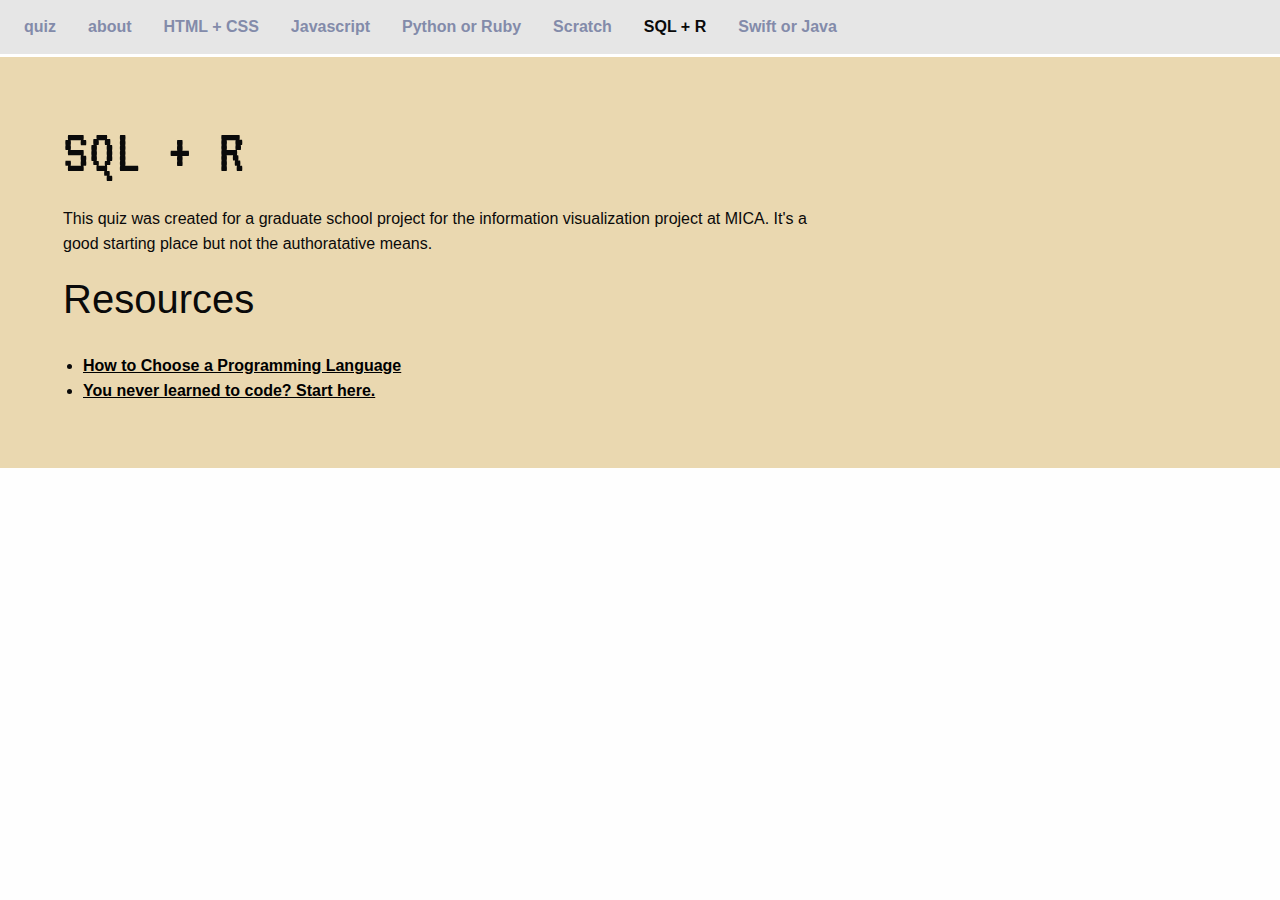
<file: sql+r.html>
<!doctype html>
<html class="no-js" lang="en">
<head>
<meta charset="utf-8"/>
<meta name="viewport" content="width=device-width, initial-scale=1.0"/>
<title>about</title>
<link href='https://fonts.googleapis.com/css?family=VT323' rel='stylesheet' type='text/css'>
<link rel="stylesheet" href="css/foundation.css">
<link rel="stylesheet" href="css/app.css">
</head>
<body>

<div class="top-bar">
<div class="top-bar-left">
<ul class="menu">
<li><a href="index.html">quiz</a></li>
<li><a href="about.html">about</a></li>
<li><a href="html+css.html">HTML + CSS</a></li>
<li><a href="javascript.html">Javascript</a></li>
<li><a href="pythonorruby.html">Python or Ruby</a></li>
<li><a href="scratch.html">Scratch</a></li>
<li class="menu-text">SQL + R</li>
<li><a href="swiftorjava.html">Swift or Java</a></li>

</ul>
</div>
</div>
 
<div class="callout large secondary">
<div class="row column">
<h1>SQL + R</h1>
<p>This quiz was created for a graduate school project for the information visualization project at MICA. It's a good starting place but not the authoratative means. </p>
<h2>Resources</h2>
<ul>
	<li><a href="http://blog.teamtreehouse.com/choose-programming-language">How to Choose a Programming Language</a></li>
	<li><a href="http://mashable.com/2015/12/05/learning-to-code">You never learned to code? Start here.</a></li>
</ul>
</div>
</div>

<script src="https://code.jquery.com/jquery-2.1.4.min.js"></script>
<script src="http://dhbhdrzi4tiry.cloudfront.net/cdn/sites/foundation.js"></script>
<script>
      $(document).foundation();
    </script>
</body>
</html>
</file>
<file: css/app.css>
.question {
	padding-top: 200px;
	padding-bottom: 200px;
	background-color: #AFD8D7;
}

h1 {
	font-family: 'VT323', Arial, serif; 
	font-weight: 400;
	font-size: 4em;
	padding-top: 60px
}

h2 {
	font-family: 'Source Sans Pro', sans-serif;
	font-weight: 300;
	padding-bottom: 20px;
	line-height: 1.3em;
}
h2.codepage {
	padding-bottom: 0px;
	padding-top: 20px;
}

h3 {
	font-family: 'Source Sans Pro', sans-serif;
	font-weight: 600;
	line-height: 1.3em;
	font-size: 1.5em;
	padding-top: 30px;
	padding-bottom: 10px;
}

.large-text {
	font-size: 1.2em;
}

p {
	font-family: 'Source Sans Pro', sans-serif;
	max-width: 750px;
}

a { 
	color: #000;
	font-weight: 600;
	text-decoration: underline;
}

a:hover { 
	color: #FFF;

}

code {
	color: white;
	background-color: #000;
    border: none;
}

div.code {
	background-color: #000;
	border: 3px white solid;
	padding: 15px;
	max-width: 400px;
}

.endpoint {
	padding-top: 200px;
	padding-bottom: 200px;
}

.button.primary{ 
	border: 1px solid #4D4D4D;
	background: #FFF;
	color: #000 !important;
	font-weight: 300;
	text-transform: uppercase;
	text-decoration: none;
}

a.button  {
		text-decoration: none;

}

.button.primary:hover, .button.primary:focus {
		background: #E6E6E6;
	}


.button.secondary{ 
	border: 1px solid #4D4D4D;
	background: #B9D5B6;
	color: #000 !important;
	font-weight: 600;
	max-width: 300px;
}

.button.secondary:hover, .button.secondary:focus {
		background: #FFF;

	}

.top-bar {
	  border-bottom: 3px solid #FFF;
	  font-weight: bold;

      z-index: 1;
      position: fixed;
      width: 100%;

}

.top-bar a{
	color: #838BAA;
		text-decoration: none;


}

.top-bar a:hover {
	color: #656B7F;

}

.callout.primary {
	background-color: #BAC0E2;
	padding-bottom: 150px;
	padding-bottom: 150px;
}

.callout.secondary {
	background-color: #EAD8B0;
}

.question-section {
	background-color: #AFD8D7;
}

.callout.tertiary {
	background-color: #E0B9B3;
}

.resources-section {
	background-color: #E6E6E6;
}
</file>
